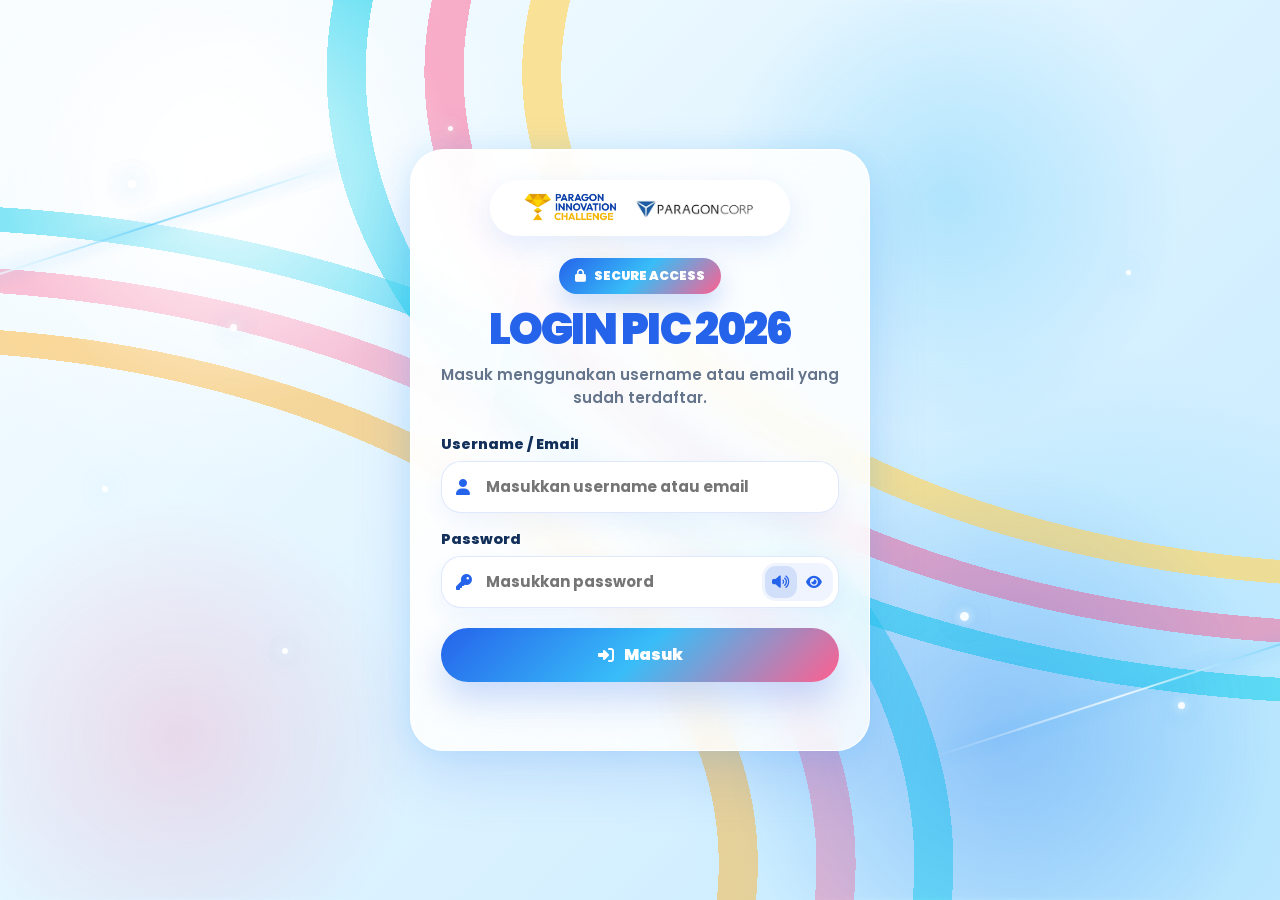
<file: 5r.html>
<!DOCTYPE html>
<html lang="id">
<head>
  <meta charset="UTF-8" />
  <meta name="viewport" content="width=device-width, initial-scale=1" />

  <title>QIT Day | PIC 2026</title>

  <link rel="preconnect" href="https://fonts.googleapis.com" />
  <link rel="preconnect" href="https://fonts.gstatic.com" crossorigin />
  <link
    href="https://fonts.googleapis.com/css2?family=Poppins:wght@400;500;600;700;800;900&display=swap"
    rel="stylesheet"
  />
  <link
    rel="stylesheet"
    href="https://cdnjs.cloudflare.com/ajax/libs/font-awesome/6.5.2/css/all.min.css"
  />

  <link rel="stylesheet" href="style.css" />
</head>

<body data-auth="required">
  <!-- BACKGROUND MUSIC -->
<audio id="bgMusic" loop preload="auto">
  <source src="CHAMPIONS.mp3" type="audio/mpeg" />
</audio>

  <div class="bg-ribbon bg-ribbon-left" aria-hidden="true"></div>
  <div class="bg-ribbon bg-ribbon-right" aria-hidden="true"></div>

  <nav class="mini-nav">
  <a href="index.html" class="brand-logo">
    <img src="Logo1.jpg" alt="Paragon Innovation Challenge" />
    <img src="Logo.jpg" alt="Paragon Corp" />
  </a>

  <div class="nav-menu">
    <a href="index.html">
      <i class="fa-solid fa-house"></i>
      Home
    </a>

    <a href="#review-photo">
      <i class="fa-solid fa-images"></i>
      Moment QIT Day
    </a>

    <a href="#finalist-qit">
      <i class="fa-solid fa-trophy"></i>
      Peserta
    </a>

    <button
  class="nav-btn music-nav-btn is-muted"
  id="musicToggle"
  type="button"
  aria-label="Aktifkan musik"
  title="Aktifkan musik"
>
  <i class="fa-solid fa-volume-xmark"></i>
  <span class="music-nav-text">Music</span>
</button>

    <button class="nav-btn logout-btn" type="button" data-logout>
      <i class="fa-solid fa-right-from-bracket"></i>
      Logout
    </button>
  </div>
</nav>

  <main>
    <!-- HERO -->
    <section class="hero hero-qit">
      <div class="hero-glow"></div>

      <div class="hero-inner">
        <div class="hero-left">
          <span class="hero-pill">
            <i class="fa-solid fa-star"></i>
            QIT DAY JOURNEY
          </span>

          <h1 class="hero-heading">
            <span class="hero-highlight">2026</span><br />
            QIT DAY
          </h1>

          <p class="hero-subtitle">
            Present today. Impact tomorrow.<br />
            Langkah awal menuju <span>Road to PIC 2026.</span>
          </p>

          <div class="hero-actions">
            <a href="#review-photo" class="btn-primary">
              <i class="fa-solid fa-camera-retro"></i>
              Lihat Momen QIT Day Batch 8
            </a>

            <a href="index.html" class="btn-secondary">
              <i class="fa-solid fa-house"></i>
              Back to Home
            </a>
          </div>
        </div>

        <div class="hero-right">
          <div class="hero-illustration">
            <img
              src="MASKOD1.png"
              alt="Ilustrasi QIT Day"
              class="hero-img-main"
            />
          </div>
        </div>
      </div>
    </section>

    <!-- GALLERY -->
    <section class="photo-review-section" id="review-photo">
      <div class="photo-review-wrap">
        <div class="photo-review-head">
          <span class="photo-review-badge">MOMENT</span>

          <h2>Keseruan QIT Day Batch 8</h2>

          <p>
            Dokumentasi momen, cerita, dan keseruan perjalanan
            QIT Day menuju PIC 2026.
          </p>
        </div>

        <div class="photo-carousel">
          <button
            class="photo-nav photo-prev"
            type="button"
            aria-label="Foto sebelumnya"
          >
            &#10094;
          </button>

          <div class="photo-track-wrap">
            <div
              class="photo-track"
              data-gallery-range
              data-start="41"
              data-end="97"
              data-exclude="81,85,90"
              data-label="QIT Day Batch 8"
            ></div>
          </div>

          <button
            class="photo-nav photo-next"
            type="button"
            aria-label="Foto berikutnya"
          >
            &#10095;
          </button>
        </div>
      </div>
    </section>

    <!-- FINALIST QIT -->
    <section class="qit-finalist-premium" id="finalist-qit">
      <div class="qit-finalist-card-premium">
        <div class="qit-finalist-head">
          <span class="qit-finalist-badge">
            <i class="fa-solid fa-trophy"></i>
            QIT DAY BATCH 8
          </span>

          <h2>Daftar Peserta QIT Day</h2>

          <p>
            Tim-tim terbaik yang menghadirkan ide improvement
            inspiratif dan berdampak nyata
          </p>

          <div class="qit-finalist-tools">
            <label class="qit-search-box">
              <i class="fa-solid fa-magnifying-glass"></i>

              <input
                type="search"
                id="qitSearchInput"
                placeholder="Cari nama team..."
                autocomplete="off"
              />
            </label>

            <div class="qit-count-box">
              <i class="fa-solid fa-users"></i>
              <span id="qitTeamCount">0 Finalis</span>
            </div>
          </div>
        </div>

        <div class="qit-team-cloud" id="qitTeamCloud"></div>

        <p class="qit-empty-message" id="qitEmptyMessage">
          Nama team tidak ditemukan
        </p>
      </div>
    </section>

        <!-- DATA TEAM -->
    <script type="application/json" id="qitTeamsData">
      [
        "STRIVEON",
        "JETPUMP",
        "EVERFORM",
        "SMILE",
        "TRANSPORMATION",
        "ALPHA",
        "SHINKA NO MICHI",
        "TOY STORY",
        "ALEXANDRIA",
        "AKSATA",
        "HIPLAST UNITED",
        "KERIL",
        "NEXT PACK",
        "ENNOQI",
        "THE ACTIVE AGENT",
        "THE THINK TANK",
        "GENG JUMBOOST",
        "OPTIMAX PRIME",
        "INFLUENCERS",
        "ADMINOVA",
        "WAROENG",
        "CITO",
        "AMINO RANGER",
        "STAR WASH",
        "AQUANOVA",
        "THUMBELINA",
        "GACOR",
        "RI-PACK",
        "OPTICORE",
        "MANGROVE",
        "SAKURA",
        "GEN-Z",
        "GROWTOPIA",
        "QATALIS",
        "SPOOKARA",
        "R&DYNAMO",
        "WARIOR",
        "PENDAKI TANGGUH",
        "UNLOCK",
        "NAGA HITAM",
        "THE CREM FUN",
        "MEKATRIX",
        "LIGHT+",
        "CERIA",
        "GENOVATE",
        "SPEKTA",
        "CONAN",
        "PAKU BUMI",
        "OKE",
        "RX-78",
        "SYNERA",
        "POXSIS",
        "FIX AND FURIOUS",
        "SQUID MINDS",
        "BAUT PATAH",
        "ANGKASA",
        "THE TRANSFORM",
        "MUFASA",
        "SAPHALA",
        "PENDORA",
        "D-LOW",
        "MARIPOSA",
        "ALSTAND",
        "PRIME",
        "ZENKA",
        "WIB",
        "MALEFICENT",
        "COC",
        "ENIGMA",
        "KERAMAT",
        "MICROVERSE",
        "SATELITE",
        "ZF3D",
        "AI GEEKS",
        "HACHI",
        "SCOOBY GANG",
        "FRO",
        "5 GEN",
        "INFINITY",
        "DELAPAN",
        "UMBREON",
        "ZONASI",
        "WAREVOLUTION",
        "THE ORDER",
        "BIMASAKTI",
        "BANCET",
        "WISANGGENI",
        "TUJI",
        "YOUTUBE",
        "RADIO FM",
        "DREAM CATCHER",
        "GEMBA",
        "CO NUCIFERA",
        "PRESISI",
        "PASIFIK",
        "JAN_SAE",
        "JURASSIX PLANT",
        "RUNNER ZONE",
        "DUSFORCE",
        "ZILLENIAL",
        "DYNAMIC",
        "KALCER",
        "MURDHA",
        "NEXARA",
        "VAMBITION",
        "INNOVIBE",
        "PINQY",
        "BROWNIES",
        "TUBESONIC SOUND HOREG"
      ]
    </script>

    <!-- DOKUMENTASI -->
    <section class="section" id="dokumentasi">
      <div class="section-head">
        <span class="section-badge">
          <i class="fa-solid fa-chart-line"></i>
          QIT DAY BATCH 8
        </span>

        <h2>Dokumentasi</h2>

        <p>
          Lihat keseruan QIT Day lainnya dan jadilah bagian dari perjalanan menuju PIC 2026
        </p>
      </div>

      <div class="feature-card">
        <div class="feature-icon">
          <i class="fa-solid fa-images"></i>
        </div>

        <div class="feature-content">
          <h3>Gallery QIT Day</h3>

          <p>
            Klik untuk melihat dokumentasi lengkap QIT Day Batch 8
          </p>
        </div>

        <a
          class="feature-btn"
          href="https://drive.google.com/drive/folders/1v2hLxBX2WBrO-0V1zEaVSfWZyoCzJMzV"
          target="_blank"
          rel="noopener noreferrer"
        >
          Click Here
          <i class="fa-solid fa-arrow-up-right-from-square"></i>
        </a>
      </div>
    </section>
  </main>

  <script src="script.js"></script>
</body>
</html>
</file>
<file: style.css>
/* =========================================================
   PIC 2026 — FINAL SHARED CSS
   Digunakan oleh index.html, 5r.html, Epic.html, dan SS.html
========================================================= */

*,
*::before,
*::after{
  box-sizing:border-box;
}

*{
  margin:0;
  padding:0;
}

:root{
  --blue:#2563eb;
  --blue-dark:#123c8c;
  --sky:#38bdf8;
  --cyan:#67e8f9;
  --pink:#ff5f8f;
  --orange:#ffb12b;
  --yellow:#ffd86b;
  --purple:#7c3aed;
  --green:#16a34a;
  --text:#12305a;
  --muted:#64748b;
  --white:#ffffff;
  --soft:#eef9ff;
  --shadow:0 22px 55px rgba(37,99,235,.14);
}

html{
  scroll-behavior:smooth;
}

body{
  min-height:100vh;
  overflow-x:hidden;
  color:var(--text);
  font-family:"Poppins", sans-serif;
  line-height:1.6;
  background:
    radial-gradient(circle at 18% 10%, rgba(255,255,255,.86), transparent 32%),
    radial-gradient(circle at 85% 80%, rgba(103,232,249,.30), transparent 35%),
    linear-gradient(135deg, #f8fdff 0%, #ebf9ff 46%, #d9f3ff 100%);
}

body.modal-open{
  overflow:hidden;
}

img{
  display:block;
  max-width:100%;
}

a{
  color:inherit;
}

button,
a{
  -webkit-tap-highlight-color:transparent;
}

button{
  font:inherit;
}

/* =========================================================
   BACKGROUND
========================================================= */

.bg-ribbon{
  position:fixed;
  z-index:-2;
  pointer-events:none;
  opacity:.44;
}

.bg-ribbon-left{
  left:-250px;
  bottom:-250px;
  width:720px;
  height:720px;
  background:
    radial-gradient(
      circle at 52% 52%,
      transparent 0 38%,
      rgba(91,63,214,.64) 38% 42%,
      transparent 42% 45%,
      rgba(255,95,143,.68) 45% 49%,
      transparent 49% 52%,
      rgba(255,177,43,.70) 52% 56%,
      transparent 56% 59%,
      rgba(14,165,233,.70) 59% 63%,
      transparent 63% 100%
    );
  animation:ribbonLeft 10s ease-in-out infinite alternate;
}

.bg-ribbon-right{
  top:-300px;
  right:-300px;
  width:850px;
  height:850px;
  background:
    radial-gradient(
      circle at 50% 50%,
      transparent 0 45%,
      rgba(255,216,107,.70) 45% 48%,
      transparent 48% 51%,
      rgba(37,99,235,.72) 51% 54%,
      transparent 54% 57%,
      rgba(255,95,143,.72) 57% 60%,
      transparent 60% 63%,
      rgba(14,165,233,.72) 63% 66%,
      transparent 66% 100%
    );
  animation:ribbonRight 12s ease-in-out infinite alternate;
}

@keyframes ribbonLeft{
  to{transform:translate3d(24px,-16px,0) rotate(-10deg) scale(1.04);}
}

@keyframes ribbonRight{
  to{transform:translate3d(-24px,18px,0) rotate(8deg) scale(1.04);}
}

/* =========================================================
   NAVBAR
========================================================= */

.mini-nav{
  position:sticky;
  top:0;
  z-index:1000;
  min-height:66px;
  display:flex;
  align-items:center;
  justify-content:space-between;
  gap:15px;
  padding:10px clamp(14px,3vw,34px);
  background:linear-gradient(90deg, #1d4ed8, #2563eb 48%, #0ea5e9);
  box-shadow:0 12px 30px rgba(37,99,235,.20);
}

.brand-logo{
  display:flex;
  align-items:center;
  gap:10px;
  max-width:min(370px, 56vw);
  padding:8px 17px;
  border-radius:999px;
  text-decoration:none;
  background:#fff;
  box-shadow:0 10px 24px rgba(37,99,235,.14);
  transition:.22s ease;
}

.brand-logo:hover{
  transform:translateY(-2px);
}

.brand-logo img{
  width:auto;
  height:30px;
  object-fit:contain;
}

.nav-menu{
  display:flex;
  align-items:center;
  justify-content:flex-end;
  gap:9px;
  flex-wrap:wrap;
}

.nav-menu a,
.nav-btn{
  min-height:40px;
  display:inline-flex;
  align-items:center;
  justify-content:center;
  gap:7px;
  padding:8px 15px;
  color:#fff;
  border:1px solid rgba(255,255,255,.22);
  border-radius:999px;
  cursor:pointer;
  text-decoration:none;
  font-size:.86rem;
  font-weight:900;
  background:rgba(255,255,255,.15);
  transition:.22s ease;
}

.nav-menu a:hover,
.nav-btn:hover{
  transform:translateY(-2px);
  background:rgba(255,255,255,.28);
}

.logout-btn:hover{
  background:linear-gradient(135deg, #ef4444, var(--pink));
}

/* =========================================================
   HERO
========================================================= */

.hero{
  min-height:460px;
  position:relative;
  isolation:isolate;
  overflow:hidden;
  display:flex;
  align-items:center;
  padding:46px clamp(16px,5vw,80px);
  border-radius:0 0 44px 44px;
  background:
    linear-gradient(
      115deg,
      rgba(255,255,255,.92),
      rgba(221,246,255,.82) 38%,
      rgba(86,197,246,.55)
    ),
    url("HEROPIC1.png") center / cover no-repeat;
  box-shadow:0 24px 60px rgba(37,99,235,.18);
}

.hero::before{
  content:"";
  position:absolute;
  inset:0;
  z-index:1;
  pointer-events:none;
  opacity:.84;
  background:
    radial-gradient(
      ellipse at 108% 10%,
      transparent 0 42%,
      rgba(255,216,107,.94) 42% 44%,
      transparent 44% 47%,
      rgba(255,95,143,.90) 47% 49%,
      transparent 49% 52%,
      rgba(34,211,238,.94) 52% 54%,
      transparent 54%
    ),
    radial-gradient(
      ellipse at -8% 96%,
      transparent 0 42%,
      rgba(255,177,43,.90) 42% 44%,
      transparent 44% 47%,
      rgba(255,95,143,.88) 47% 49%,
      transparent 49% 52%,
      rgba(34,211,238,.92) 52% 54%,
      transparent 54%
    );
  animation:heroRibbon 8s ease-in-out infinite alternate;
}

.hero::after{
  content:"";
  position:absolute;
  inset:0;
  z-index:1;
  pointer-events:none;
  background:linear-gradient(90deg, rgba(255,255,255,.76), rgba(255,255,255,.14));
}

.hero-glow{
  position:absolute;
  top:-220px;
  left:-220px;
  z-index:1;
  width:760px;
  height:760px;
  pointer-events:none;
  border-radius:50%;
  opacity:.55;
  background:radial-gradient(circle, rgba(255,255,255,.85), transparent 64%);
}

.hero-inner{
  width:min(1180px, 100%);
  position:relative;
  z-index:2;
  display:grid;
  grid-template-columns:1.06fr .94fr;
  gap:clamp(24px,5vw,56px);
  align-items:center;
  margin:auto;
}

.hero-left{
  animation:fadeUp .75s ease both;
}

.hero-pill,
.section-badge,
.photo-review-badge,
.pre-form-badge,
.qit-finalist-badge,
.pic-story-badge{
  display:inline-flex;
  align-items:center;
  justify-content:center;
  gap:8px;
  width:fit-content;
  padding:8px 17px;
  border-radius:999px;
  font-size:.8rem;
  font-weight:900;
  letter-spacing:.04em;
}

.hero-pill{
  margin-bottom:15px;
  color:var(--blue);
  border:1px solid rgba(37,99,235,.14);
  background:rgba(255,255,255,.76);
  box-shadow:0 12px 26px rgba(37,99,235,.12);
}

.hero-heading{
  margin-bottom:16px;
  color:var(--text);
  font-size:clamp(2.1rem,5.2vw,4.15rem);
  font-weight:900;
  letter-spacing:-.045em;
  line-height:1.03;
  text-transform:uppercase;
}

.hero-highlight{
  color:var(--blue);
  text-shadow:0 10px 24px rgba(37,99,235,.10);
}

.hero-subtitle{
  max-width:580px;
  color:#334155;
  font-size:clamp(.94rem,1.5vw,1.08rem);
  font-weight:600;
}

.hero-subtitle span{
  color:var(--blue);
  font-weight:900;
}

.hero-actions{
  display:flex;
  flex-wrap:wrap;
  gap:12px;
  margin-top:24px;
}

.btn-primary,
.btn-secondary,
.feature-btn,
.epic-poster-link{
  display:inline-flex;
  align-items:center;
  justify-content:center;
  gap:9px;
  padding:12px 19px;
  border-radius:999px;
  text-decoration:none;
  font-weight:900;
  transition:.22s ease;
}

.btn-primary,
.feature-btn,
.epic-poster-link{
  color:#fff;
  background:linear-gradient(135deg, var(--blue), var(--sky), var(--pink));
  box-shadow:0 16px 34px rgba(37,99,235,.22);
}

.btn-secondary{
  color:var(--blue);
  border:1px solid rgba(37,99,235,.14);
  background:rgba(255,255,255,.84);
  box-shadow:0 12px 28px rgba(37,99,235,.12);
}

.btn-primary:hover,
.btn-secondary:hover,
.feature-btn:hover,
.epic-poster-link:hover{
  transform:translateY(-4px);
}

.hero-right{
  display:flex;
  justify-content:center;
  animation:fadeUp .75s ease .12s both;
}

.hero-illustration{
  width:min(420px, 38vw);
  max-width:420px;
  aspect-ratio:4 / 3;
  position:relative;
  overflow:hidden;
  display:flex;
  align-items:center;
  justify-content:center;
  padding:12px;
  border:9px solid rgba(255,255,255,.82);
  border-radius:30px;
  background:rgba(255,255,255,.56);
  box-shadow:0 20px 48px rgba(37,99,235,.14);
  animation:heroFloat 5s ease-in-out infinite;
}

.hero-illustration::before{
  content:"";
  position:absolute;
  inset:0;
  z-index:2;
  pointer-events:none;
  background:linear-gradient(
    120deg,
    transparent 0 35%,
    rgba(255,255,255,.54) 48%,
    transparent 60%
  );
  transform:translateX(-130%);
  animation:imageShine 5s ease-in-out infinite;
}

.hero-img-main{
  width:100%;
  height:100%;
  object-fit:contain;
  border-radius:20px;
  background:#fff;
}

@keyframes heroRibbon{
  to{transform:translate3d(18px,-10px,0) scale(1.02);}
}

@keyframes heroFloat{
  50%{transform:translateY(-12px) rotate(-.5deg);}
}

@keyframes imageShine{
  55%,100%{transform:translateX(130%);}
}

@keyframes fadeUp{
  from{opacity:0;transform:translateY(24px);}
  to{opacity:1;transform:translateY(0);}
}

/* =========================================================
   GENERAL SECTION
========================================================= */

.section,
.photo-review-section,
.pre-form-section,
.pic-story-section,
.qit-finalist-premium{
  width:min(1180px, 92%);
  margin:46px auto;
}

.section{
  position:relative;
  overflow:hidden;
  padding:32px;
  border:1px solid rgba(255,255,255,.98);
  border-radius:34px;
  background:linear-gradient(135deg, rgba(255,255,255,.95), rgba(246,250,255,.94));
  box-shadow:0 22px 50px rgba(37,99,235,.10);
}

.compact-section{
  margin-top:0;
}

.section-head,
.photo-review-head,
.pre-form-head{
  margin-bottom:27px;
  text-align:center;
}

.section-badge,
.photo-review-badge,
.pre-form-badge,
.qit-finalist-badge{
  margin:0 auto 11px;
  color:var(--blue);
  border:1px solid rgba(37,99,235,.12);
  background:#fff;
  box-shadow:0 12px 28px rgba(37,99,235,.10);
}

.section-head h2,
.photo-review-head h2,
.pre-form-head h2,
.qit-finalist-head h2{
  color:var(--blue);
  font-size:clamp(1.8rem,4vw,2.8rem);
  font-weight:900;
  letter-spacing:-.03em;
  line-height:1.08;
  text-transform:uppercase;
}

.section-head p,
.photo-review-head p,
.pre-form-head p,
.qit-finalist-head p{
  max-width:760px;
  margin:8px auto 0;
  color:var(--muted);
  font-weight:600;
}

/* =========================================================
   INDEX STORY
========================================================= */

.pic-story-card{
  position:relative;
  overflow:hidden;
  display:grid;
  grid-template-columns:1.25fr .75fr;
  gap:28px;
  align-items:center;
  padding:40px;
  border:1px solid rgba(255,255,255,.95);
  border-radius:38px;
  background:linear-gradient(135deg, #fff, #e8f7ff, #d6f0ff);
  box-shadow:0 28px 64px rgba(37,99,235,.14);
}

.pic-story-content,
.pic-story-side{
  position:relative;
  z-index:2;
}

.pic-story-badge{
  margin-bottom:15px;
  color:#fff;
  background:linear-gradient(135deg, var(--blue), var(--sky), var(--pink));
  box-shadow:0 14px 30px rgba(37,99,235,.22);
}

.pic-story-card h2{
  margin-bottom:17px;
  color:var(--blue);
  font-size:clamp(2rem,4vw,3.4rem);
  font-weight:900;
  letter-spacing:-.04em;
  line-height:1.04;
  text-transform:uppercase;
}

.pic-story-card p{
  margin-bottom:13px;
  color:#475569;
  font-size:.98rem;
  font-weight:600;
  line-height:1.78;
}

.pic-story-card strong{
  color:var(--text);
  font-weight:900;
}

.pic-story-highlight{
  display:flex;
  gap:13px;
  align-items:flex-start;
  margin-top:19px;
  padding:17px 18px;
  border:1px solid rgba(37,99,235,.10);
  border-radius:22px;
  color:var(--text);
  background:rgba(255,255,255,.78);
  box-shadow:0 16px 36px rgba(37,99,235,.10);
}

.pic-story-highlight i{
  flex:0 0 40px;
  width:40px;
  height:40px;
  display:grid;
  place-items:center;
  color:#fff;
  border-radius:15px;
  background:linear-gradient(135deg, var(--blue), var(--sky), var(--pink));
}

.pic-story-btn{
  display:inline-flex;
  align-items:center;
  gap:9px;
  margin-top:20px;
  padding:12px 18px;
  color:#fff;
  border-radius:999px;
  text-decoration:none;
  font-weight:900;
  background:linear-gradient(135deg, var(--blue), var(--sky), var(--pink));
  box-shadow:0 16px 34px rgba(37,99,235,.22);
  transition:.22s ease;
}

.pic-story-btn:hover{
  transform:translateY(-4px);
}

.pic-story-side{
  min-height:300px;
}

.pic-mini-card{
  width:174px;
  min-height:126px;
  position:absolute;
  display:flex;
  flex-direction:column;
  align-items:center;
  justify-content:center;
  gap:9px;
  padding:18px;
  border:1px solid rgba(255,255,255,.96);
  border-radius:26px;
  background:rgba(255,255,255,.78);
  box-shadow:0 20px 44px rgba(37,99,235,.14);
  animation:miniFloat 4.5s ease-in-out infinite;
}

.pic-mini-card i{
  width:52px;
  height:52px;
  display:grid;
  place-items:center;
  color:#fff;
  border-radius:19px;
  font-size:1.3rem;
  background:linear-gradient(135deg, var(--blue), var(--sky), var(--pink));
}

.pic-mini-card span{
  font-weight:900;
}

.card-one{top:20px;left:10px;}
.card-two{top:105px;right:4px;animation-delay:.4s;}
.card-three{bottom:8px;left:56px;animation-delay:.8s;}

@keyframes miniFloat{
  50%{translate:0 -10px;}
}

/* =========================================================
   FORM ACCESS
========================================================= */

.pre-form-wrap{
  overflow:hidden;
  padding:31px;
  border:1px solid rgba(255,255,255,.96);
  border-radius:36px;
  background:linear-gradient(135deg, rgba(255,255,255,.96), rgba(226,246,255,.94));
  box-shadow:0 24px 56px rgba(37,99,235,.12);
}

.pre-form-grid{
  display:grid;
  grid-template-columns:repeat(2, minmax(0,1fr));
  gap:18px;
}

.pre-form-card{
  min-height:156px;
  display:grid;
  grid-template-columns:68px 1fr 42px;
  gap:15px;
  align-items:center;
  padding:20px;
  border:1px solid rgba(255,255,255,.96);
  border-radius:26px;
  text-decoration:none;
  background:rgba(255,255,255,.90);
  box-shadow:0 16px 36px rgba(37,99,235,.11);
  transition:.22s ease;
}

.pre-form-card:hover{
  transform:translateY(-6px);
  box-shadow:0 22px 48px rgba(37,99,235,.17);
}

.pre-form-icon{
  width:66px;
  height:66px;
  display:grid;
  place-items:center;
  color:#fff;
  border-radius:22px;
  font-size:1.7rem;
  background:linear-gradient(135deg, var(--blue), var(--sky), var(--pink));
}

.pre-form-content span{
  color:var(--blue);
  font-size:.76rem;
  font-weight:900;
}

.pre-form-content h3{
  color:var(--text);
  font-size:1.05rem;
  font-weight:900;
}

.pre-form-content p{
  margin-top:5px;
  color:var(--muted);
  font-size:.86rem;
  font-weight:600;
}

.pre-form-arrow{
  width:40px;
  height:40px;
  display:grid;
  place-items:center;
  color:var(--blue);
  border-radius:50%;
  background:rgba(37,99,235,.08);
}

/* =========================================================
   GALLERY
========================================================= */

.photo-review-section{
  overflow:hidden;
  padding:31px 26px;
  border:1px solid rgba(255,255,255,.95);
  border-radius:36px;
  background:linear-gradient(135deg, #f7fcff, #e8f7ff 42%, #d6f0ff);
  box-shadow:0 24px 56px rgba(37,99,235,.12);
}

.photo-carousel{
  display:grid;
  grid-template-columns:54px 1fr 54px;
  gap:12px;
  align-items:center;
}

.photo-nav{
  width:50px;
  height:50px;
  display:grid;
  place-items:center;
  color:#fff;
  border:0;
  border-radius:50%;
  cursor:pointer;
  font-size:1.6rem;
  background:linear-gradient(135deg, var(--blue), var(--sky), var(--pink));
  box-shadow:0 14px 28px rgba(37,99,235,.22);
  transition:.22s ease;
}

.photo-nav:hover{
  transform:translateY(-3px) scale(1.04);
}

.photo-nav:disabled{
  opacity:.38;
  cursor:not-allowed;
  transform:none;
}

.photo-track-wrap{
  overflow-x:auto;
  overflow-y:hidden;
  padding:8px 2px 14px;
  scroll-behavior:smooth;
  scroll-snap-type:x mandatory;
  scrollbar-width:none;
  touch-action:pan-y;
}

.photo-track-wrap::-webkit-scrollbar{
  display:none;
}

.photo-track{
  width:max-content;
  display:flex;
  gap:18px;
}

.photo-card{
  width:248px;
  flex:0 0 248px;
  position:relative;
  overflow:hidden;
  border-radius:23px;
  scroll-snap-align:start;
  box-shadow:0 18px 42px rgba(37,99,235,.16);
  transition:.25s ease;
}

.photo-card:hover{
  transform:translateY(-6px);
}

.photo-card img{
  width:100%;
  height:338px;
  object-fit:cover;
}

.photo-gloss{
  position:absolute;
  inset:0;
  pointer-events:none;
  background:linear-gradient(
    120deg,
    transparent 0 38%,
    rgba(255,255,255,.24) 48%,
    transparent 58%
  );
  transform:translateX(-130%);
  animation:photoGloss 5s ease-in-out infinite;
}

@keyframes photoGloss{
  45%,100%{transform:translateX(130%);}
}

/* =========================================================
   PROGRAM CARDS
========================================================= */

.program-grid{
  display:grid;
  grid-template-columns:repeat(3, minmax(0,1fr));
  gap:19px;
}

.program-card{
  overflow:hidden;
  color:inherit;
  border:1px solid rgba(255,255,255,.98);
  border-radius:25px;
  text-decoration:none;
  background:rgba(255,255,255,.92);
  box-shadow:var(--shadow);
  transition:.22s ease;
}

.program-card:hover{
  transform:translateY(-8px);
  box-shadow:0 28px 70px rgba(37,99,235,.18);
}

.program-top{
  display:flex;
  align-items:center;
  justify-content:space-between;
  padding:13px 16px;
  color:var(--blue);
  font-size:.82rem;
  font-weight:900;
}

.program-image{
  min-height:178px;
  position:relative;
  overflow:hidden;
  display:grid;
  place-items:center;
  padding:18px;
  color:#fff;
  text-align:center;
  background-position:center;
  background-size:cover;
}

.program-image::before{
  content:"";
  position:absolute;
  inset:0;
  background:rgba(15,23,42,.18);
}

.program-image::after{
  content:"";
  position:absolute;
  inset:-40%;
  background:linear-gradient(
    120deg,
    transparent 35%,
    rgba(255,255,255,.54) 48%,
    transparent 62%
  );
  transform:translateX(-120%) rotate(10deg);
  animation:programShine 4.5s ease-in-out infinite;
}

.program-image span{
  position:relative;
  z-index:2;
  color:#fff;
  font-size:clamp(1.7rem,3vw,2.5rem);
  font-weight:900;
  text-shadow:0 4px 15px rgba(0,0,0,.55);
}

@keyframes programShine{
  55%,100%{transform:translateX(120%) rotate(10deg);}
}

.program-body{
  padding:17px 18px 21px;
}

.program-body h3{
  color:var(--text);
  font-size:1.18rem;
  font-weight:900;
}

.program-body p{
  margin-top:5px;
  color:var(--muted);
  font-size:.9rem;
  font-weight:600;
}

/* =========================================================
   CONTACT PERSON
========================================================= */

.contact-person-grid{
  display:grid;
  grid-template-columns:repeat(3, minmax(0,1fr));
  gap:17px;
}

.cp-card{
  display:block;
  padding:20px 16px 18px;
  color:inherit;
  border:1px solid rgba(255,255,255,.98);
  border-radius:23px;
  text-align:center;
  text-decoration:none;
  background:rgba(255,255,255,.94);
  box-shadow:0 14px 32px rgba(37,99,235,.10);
  transition:.22s ease;
}

.cp-card:hover{
  transform:translateY(-6px);
  box-shadow:0 22px 48px rgba(37,99,235,.16);
}

.cp-photo-wrap{
  width:108px;
  height:108px;
  margin:0 auto 13px;
  padding:5px;
  border-radius:50%;
  background:linear-gradient(135deg, var(--purple), var(--blue), var(--sky));
  box-shadow:0 12px 26px rgba(37,99,235,.16);
}

.cp-photo{
  width:100%;
  height:100%;
  border-radius:50%;
  object-fit:cover;
  background:#fff;
}

.cp-name{
  color:var(--text);
  font-size:1.12rem;
  font-weight:900;
}

.cp-role{
  margin-top:3px;
  color:var(--blue);
  font-size:.84rem;
  font-weight:900;
}

.cp-phone{
  margin-top:4px;
  color:#374151;
  font-size:.94rem;
  font-weight:800;
}

.cp-info{
  min-height:64px;
  margin-top:8px;
  color:var(--muted);
  font-size:.82rem;
  font-weight:600;
}

.cp-wa{
  width:100%;
  display:inline-flex;
  align-items:center;
  justify-content:center;
  gap:7px;
  margin-top:12px;
  padding:9px 13px;
  color:#fff;
  border-radius:999px;
  font-size:.82rem;
  font-weight:900;
  background:linear-gradient(135deg, #22c55e, var(--green));
}

/* =========================================================
   INFO POPUP INDEX
========================================================= */

.info-popup,
.epic-poster-modal{
  position:fixed;
  inset:0;
  z-index:10000;
  display:flex;
  align-items:center;
  justify-content:center;
  padding:18px;
}

.info-popup[hidden],
.epic-poster-modal[hidden]{
  display:none;
}

.info-backdrop,
.epic-poster-backdrop{
  position:absolute;
  inset:0;
  background:rgba(15,23,42,.34);
  backdrop-filter:blur(5px);
  -webkit-backdrop-filter:blur(5px);
}

.info-popup-inner{
  max-width:96vw;
  position:relative;
  z-index:2;
  display:flex;
  flex-direction:column;
  align-items:center;
}

.info-slider{
  max-width:96vw;
  display:flex;
  overflow-x:auto;
  overflow-y:hidden;
  border-radius:25px;
  scroll-behavior:smooth;
  scroll-snap-type:x mandatory;
  scrollbar-width:none;
}

.info-slider::-webkit-scrollbar{
  display:none;
}

.info-slide{
  min-width:100%;
  display:flex;
  align-items:center;
  justify-content:center;
  scroll-snap-align:center;
}

.info-slide img{
  width:auto;
  max-width:min(460px, 88vw);
  max-height:calc(100dvh - 145px);
  object-fit:contain;
  border-radius:23px;
  box-shadow:0 16px 40px rgba(15,23,42,.24);
}

.info-close,
.epic-poster-close{
  position:absolute;
  z-index:10;
  width:46px;
  height:46px;
  display:grid;
  place-items:center;
  color:#fff;
  border:2px solid rgba(255,255,255,.85);
  border-radius:50%;
  cursor:pointer;
  font-size:1.55rem;
  font-weight:900;
  line-height:1;
  background:linear-gradient(135deg, var(--blue), var(--sky), var(--pink));
  box-shadow:0 14px 28px rgba(37,99,235,.24);
  transition:.22s ease;
}

.info-close{
  top:13px;
  right:-58px;
}

.info-close:hover,
.epic-poster-close:hover{
  transform:scale(1.06) rotate(4deg);
}

.info-dots{
  display:flex;
  gap:9px;
  justify-content:center;
  margin-top:13px;
}

.info-dot{
  width:12px;
  height:12px;
  border:0;
  border-radius:999px;
  cursor:pointer;
  background:rgba(255,255,255,.80);
  transition:.2s ease;
}

.info-dot.active{
  width:32px;
  background:linear-gradient(135deg, var(--blue), var(--sky));
}

/* =========================================================
   POSTER BOARD & MODAL
========================================================= */

.poster-grid,
.finalist-rail{
  display:flex;
  gap:17px;
  overflow-x:auto;
  overflow-y:hidden;
  padding:5px 2px 15px;
  scroll-behavior:smooth;
  scroll-snap-type:x mandatory;
}

.poster-grid::-webkit-scrollbar,
.finalist-rail::-webkit-scrollbar{
  height:7px;
}

.poster-grid::-webkit-scrollbar-thumb,
.finalist-rail::-webkit-scrollbar-thumb{
  border-radius:999px;
  background:linear-gradient(135deg, var(--blue), var(--sky));
}

.poster-card,
.finalist-card{
  width:clamp(225px,27vw,310px);
  flex:0 0 auto;
  overflow:hidden;
  border:1px solid rgba(255,255,255,.98);
  border-radius:22px;
  background:rgba(255,255,255,.94);
  box-shadow:var(--shadow);
  scroll-snap-align:start;
}

.poster-thumb{
  width:100%;
  display:block;
  overflow:hidden;
  border:0;
  cursor:pointer;
  background:transparent;
}

.poster-thumb img,
.finalist-card img{
  width:100%;
  aspect-ratio:3 / 4;
  object-fit:cover;
  transition:.25s ease;
}

.poster-card:hover .poster-thumb img{
  transform:scale(1.045);
}

.poster-meta,
.finalist-card h3{
  padding:13px;
}

.poster-meta h3,
.finalist-card h3{
  color:var(--text);
  font-size:.98rem;
  font-weight:900;
}

.poster-link{
  width:100%;
  display:inline-flex;
  align-items:center;
  justify-content:center;
  gap:7px;
  margin-top:10px;
  padding:9px 11px;
  color:#fff;
  border-radius:13px;
  text-decoration:none;
  font-size:.86rem;
  font-weight:900;
  background:linear-gradient(135deg, var(--blue), var(--sky));
  transition:.22s ease;
}

.poster-link:hover{
  transform:translateY(-2px);
}

.epic-poster-panel{
  width:min(980px, 94vw);
  max-height:92dvh;
  position:relative;
  z-index:2;
  padding:22px;
  overflow:hidden;
  border:1px solid rgba(255,255,255,.94);
  border-radius:29px;
  background:linear-gradient(135deg, rgba(255,255,255,.98), rgba(232,247,255,.96));
  box-shadow:0 24px 66px rgba(15,23,42,.28);
}

.epic-poster-close{
  top:14px;
  right:14px;
}

.epic-poster-layout{
  display:grid;
  grid-template-columns:minmax(0,1.1fr) minmax(290px,.9fr);
  gap:17px;
  align-items:stretch;
  padding-top:54px;
}

.epic-poster-image-box{
  display:flex;
  align-items:center;
  justify-content:center;
  overflow:hidden;
  padding:8px;
  border-radius:22px;
  background:rgba(255,255,255,.72);
}

.epic-poster-image-box img{
  width:100%;
  max-height:72dvh;
  object-fit:contain;
  border-radius:17px;
}

.epic-poster-caption-box{
  overflow:hidden;
  padding:19px;
  border:1px solid rgba(37,99,235,.10);
  border-radius:22px;
  background:rgba(255,255,255,.82);
}

.epic-poster-badge{
  display:inline-flex;
  align-items:center;
  gap:7px;
  color:var(--blue);
  font-size:.74rem;
  font-weight:900;
}

.epic-poster-caption-box h3{
  margin:9px 0;
  color:var(--text);
  font-size:1.18rem;
  font-weight:900;
}

.epic-poster-caption-scroll{
  max-height:49dvh;
  overflow-y:auto;
  padding-right:5px;
  color:#475569;
  font-size:.88rem;
  font-weight:600;
  line-height:1.68;
}

.epic-poster-caption-scroll p,
.epic-poster-caption-scroll ul{
  margin-bottom:10px;
}

.epic-poster-caption-scroll ul{
  padding-left:18px;
}

.epic-poster-link{
  width:100%;
  margin-top:13px;
  font-size:.88rem;
}

.epic-mobile-tabs{
  display:none;
}

/* =========================================================
   QIT FINALIST
========================================================= */

.qit-finalist-card-premium{
  overflow:hidden;
  padding:31px;
  border:1px solid rgba(255,255,255,.96);
  border-radius:35px;
  background:linear-gradient(135deg, rgba(255,255,255,.97), rgba(226,246,255,.94));
  box-shadow:0 24px 56px rgba(37,99,235,.12);
}

.qit-finalist-head{
  text-align:center;
}

.qit-finalist-tools{
  display:flex;
  align-items:center;
  justify-content:center;
  gap:12px;
  flex-wrap:wrap;
  margin-top:20px;
}

.qit-search-box,
.qit-count-box{
  min-height:46px;
  display:flex;
  align-items:center;
  gap:9px;
  padding:0 15px;
  color:var(--blue);
  border:1px solid rgba(37,99,235,.12);
  border-radius:999px;
  background:#fff;
  box-shadow:0 10px 24px rgba(37,99,235,.08);
}

.qit-search-box{
  width:min(390px, 100%);
}

.qit-search-box input{
  width:100%;
  border:0;
  outline:none;
  color:var(--text);
  font:inherit;
  font-size:.9rem;
  font-weight:700;
  background:transparent;
}

.qit-count-box{
  font-size:.86rem;
  font-weight:900;
}

.qit-team-cloud{
  display:flex;
  flex-wrap:wrap;
  justify-content:center;
  gap:9px;
  margin-top:23px;
}

.qit-team-pill{
  padding:8px 12px;
  color:var(--blue-dark);
  border:1px solid rgba(37,99,235,.12);
  border-radius:999px;
  font-size:.78rem;
  font-weight:900;
  background:rgba(255,255,255,.86);
  box-shadow:0 8px 17px rgba(37,99,235,.07);
  transition:.2s ease;
}

.qit-team-pill:hover,
.qit-team-pill.is-match{
  color:#fff;
  transform:translateY(-2px);
  background:linear-gradient(135deg, var(--blue), var(--sky), var(--pink));
}

.qit-team-pill.is-hidden{
  display:none;
}

.qit-empty-message{
  display:none;
  margin-top:20px;
  color:#dc2626;
  text-align:center;
  font-weight:900;
}

.qit-empty-message.show{
  display:block;
}

/* =========================================================
   FEATURE CARD
========================================================= */

.feature-card{
  max-width:900px;
  display:grid;
  grid-template-columns:auto 1fr auto;
  gap:19px;
  align-items:center;
  margin:auto;
  padding:24px;
  border:1px solid rgba(255,255,255,.98);
  border-radius:27px;
  background:rgba(255,255,255,.92);
  box-shadow:0 24px 60px rgba(37,99,235,.14);
}

.feature-icon{
  width:62px;
  height:62px;
  display:grid;
  place-items:center;
  color:#fff;
  border-radius:21px;
  font-size:1.65rem;
  background:linear-gradient(135deg, var(--blue), var(--sky), var(--pink));
}

.feature-content h3{
  color:var(--text);
  font-size:1.18rem;
  font-weight:900;
}

.feature-content p{
  margin-top:4px;
  color:var(--muted);
  font-size:.9rem;
  font-weight:600;
}

/* =========================================================
   REVEAL EFFECT
========================================================= */

.reveal{
  opacity:0;
  transform:translateY(20px);
  transition:opacity .6s ease, transform .6s ease;
}

.reveal.is-visible{
  opacity:1;
  transform:translateY(0);
}

/* =========================================================
   TABLET
========================================================= */

@media(max-width:980px){
  .hero-inner{
    grid-template-columns:1fr;
    text-align:center;
  }

  .hero-left{
    display:flex;
    flex-direction:column;
    align-items:center;
  }

  .hero{
    min-height:auto;
    padding-top:40px;
    padding-bottom:45px;
  }

  .hero-illustration{
    width:min(360px, 72vw);
  }

  .program-grid{
    grid-template-columns:1fr;
  }

  .pic-story-card{
    display:block;
    padding:32px 26px;
  }

  .pic-story-side{
    min-height:auto;
    display:grid;
    grid-template-columns:repeat(3, minmax(0,1fr));
    gap:13px;
    margin-top:22px;
  }

  .pic-mini-card{
    width:auto;
    min-height:102px;
    position:relative;
    inset:auto;
    animation:none;
  }

  .pre-form-grid{
    grid-template-columns:1fr;
  }

  .contact-person-grid{
    display:flex;
    gap:15px;
    overflow-x:auto;
    padding:3px 3px 14px;
    scroll-snap-type:x mandatory;
  }

  .cp-card{
    flex:0 0 245px;
    scroll-snap-align:center;
  }

  .feature-card{
    grid-template-columns:1fr;
    justify-items:center;
    text-align:center;
  }

  .epic-poster-panel{
    width:min(760px, 96vw);
  }

  .epic-poster-layout{
    display:block;
    padding-top:54px;
  }

  .epic-mobile-tabs{
    display:grid;
    grid-template-columns:1fr 1fr;
    gap:9px;
    margin:10px 0;
  }

  .epic-tab-btn{
    min-height:42px;
    display:flex;
    align-items:center;
    justify-content:center;
    gap:7px;
    color:var(--blue);
    border:1px solid rgba(37,99,235,.12);
    border-radius:999px;
    cursor:pointer;
    font-weight:900;
    background:#fff;
  }

  .epic-tab-btn.active{
    color:#fff;
    background:linear-gradient(135deg, var(--blue), var(--sky), var(--pink));
  }

  .epic-poster-modal.show-poster .epic-poster-caption-box{
    display:none;
  }

  .epic-poster-modal.show-caption .epic-poster-image-box{
    display:none;
  }

  .epic-poster-image-box img{
    max-height:56dvh;
  }

  .epic-poster-caption-scroll{
    max-height:42dvh;
  }
}

/* =========================================================
   MOBILE
========================================================= */

@media(max-width:640px){
  .mini-nav{
    align-items:flex-start;
    flex-direction:column;
    gap:9px;
    padding:9px 12px;
  }

  .brand-logo{
    max-width:100%;
    padding:7px 13px;
  }

  .brand-logo img{
    height:25px;
  }

  .nav-menu{
    width:100%;
    display:grid;
    grid-template-columns:repeat(2, minmax(0,1fr));
    gap:7px;
  }

  .nav-menu a,
  .nav-btn{
    min-height:38px;
    padding:7px 10px;
    font-size:.76rem;
    text-align:center;
  }

  .hero{
    padding:32px 18px 38px;
    border-radius:0 0 28px 28px;
  }

  .hero-heading{
    font-size:clamp(2rem, 11vw, 3rem);
  }

  .hero-actions{
    width:100%;
    flex-direction:column;
  }

  .btn-primary,
  .btn-secondary{
    width:100%;
  }

  .hero-illustration{
    width:min(300px, 82vw);
    border-width:7px;
    border-radius:23px;
  }

  .section,
  .photo-review-section,
  .pre-form-section,
  .pic-story-section,
  .qit-finalist-premium{
    width:92%;
    margin:32px auto;
  }

  .section{
    padding:23px 16px;
    border-radius:25px;
  }

  .pic-story-card{
    padding:23px 17px;
    border-radius:25px;
  }

  .pic-story-card h2{
    font-size:clamp(1.55rem, 7.5vw, 2.1rem);
  }

  .pic-story-card p{
    font-size:.88rem;
    line-height:1.68;
  }

  .pic-story-highlight{
    padding:13px;
    font-size:.83rem;
  }

  .pic-story-btn{
    width:100%;
    justify-content:center;
    font-size:.84rem;
  }

  .pic-story-side{
    display:none;
  }

  .pre-form-wrap{
    padding:23px 14px;
    border-radius:26px;
  }

  .pre-form-card{
    min-height:auto;
    grid-template-columns:54px 1fr 34px;
    gap:11px;
    padding:15px;
    border-radius:21px;
  }

  .pre-form-icon{
    width:54px;
    height:54px;
    border-radius:18px;
    font-size:1.35rem;
  }

  .pre-form-content h3{
    font-size:.9rem;
  }

  .pre-form-content p{
    font-size:.76rem;
  }

  .pre-form-arrow{
    width:34px;
    height:34px;
  }

  .photo-review-section{
    padding:22px 11px;
    border-radius:25px;
  }

  .photo-carousel{
    grid-template-columns:38px 1fr 38px;
    gap:5px;
  }

  .photo-nav{
    width:35px;
    height:35px;
    font-size:1.15rem;
  }

  .photo-track{
    gap:13px;
  }

  .photo-card{
    width:168px;
    flex-basis:168px;
    border-radius:18px;
  }

  .photo-card img{
    height:238px;
  }

  .poster-card,
  .finalist-card{
    width:82%;
  }

  .qit-finalist-card-premium{
    padding:23px 15px;
    border-radius:26px;
  }

  .qit-team-pill{
    padding:7px 10px;
    font-size:.7rem;
  }

  .info-popup{
    padding:9px;
    align-items:flex-start;
  }

  .info-popup-inner{
    width:100%;
    padding-top:45px;
  }

  .info-slider{
    width:100%;
  }

  .info-slide img{
    max-width:min(320px, 88vw);
    max-height:calc(100dvh - 110px);
    border-radius:17px;
  }

  .info-close{
    top:3px;
    right:6px;
    width:38px;
    height:38px;
    font-size:1.25rem;
  }

  .epic-poster-modal{
    align-items:flex-start;
    overflow-y:auto;
    padding:9px;
  }

  .epic-poster-panel{
    width:100%;
    max-height:none;
    margin-top:42px;
    padding:10px;
    overflow:visible;
    border-radius:23px;
  }

  .epic-poster-close{
    top:-42px;
    right:0;
    width:39px;
    height:39px;
    font-size:1.3rem;
  }

  .epic-poster-layout{
    padding-top:0;
  }

  .epic-poster-image-box img{
    max-height:47dvh;
  }

  .epic-poster-caption-box{
    padding:15px;
    border-radius:18px;
  }

  .epic-poster-caption-scroll{
    max-height:34dvh;
    font-size:.82rem;
  }
}

@media(prefers-reduced-motion:reduce){
  *,
  *::before,
  *::after{
    animation-duration:.01ms !important;
    animation-iteration-count:1 !important;
    scroll-behavior:auto !important;
  }
}

/* =========================================================
   FINAL FIX POPUP INFO — RESPONSIVE ALL DEVICE
   Laptop, desktop, tablet, iPad, dan HP
   Tempelkan paling bawah style.css
========================================================= */

/* Area popup memenuhi layar dan tetap aman saat poster tinggi */
.info-popup{
  position:fixed !important;
  inset:0 !important;
  z-index:10000 !important;

  display:flex !important;
  align-items:center !important;
  justify-content:center !important;

  padding:
    max(16px, env(safe-area-inset-top))
    max(16px, env(safe-area-inset-right))
    max(16px, env(safe-area-inset-bottom))
    max(16px, env(safe-area-inset-left)) !important;

  overflow:auto !important;
  overscroll-behavior:contain !important;
  -webkit-overflow-scrolling:touch !important;
}

.info-popup[hidden]{
  display:none !important;
}

/* Background blur */
.info-backdrop{
  position:fixed !important;
  inset:0 !important;
  background:rgba(15,23,42,.38) !important;

  backdrop-filter:blur(5px) !important;
  -webkit-backdrop-filter:blur(5px) !important;
}

/* Pembungkus poster */
.info-popup-inner{
  position:relative !important;
  z-index:2 !important;

  width:min(460px, calc(100vw - 32px)) !important;
  max-width:100% !important;

  display:flex !important;
  flex-direction:column !important;
  align-items:center !important;
  justify-content:center !important;

  margin:auto !important;
  padding:0 !important;

  overflow:visible !important;
}

/* Slider poster */
.info-slider{
  width:100% !important;
  max-width:100% !important;

  display:flex !important;
  overflow-x:auto !important;
  overflow-y:hidden !important;

  border-radius:26px !important;

  scroll-snap-type:x mandatory !important;
  scroll-behavior:smooth !important;

  scrollbar-width:none !important;
  -ms-overflow-style:none !important;

  box-shadow:0 20px 52px rgba(15,23,42,.28) !important;
}

.info-slider::-webkit-scrollbar{
  display:none !important;
}

/* Setiap poster selalu berada di tengah */
.info-slide{
  flex:0 0 100% !important;
  width:100% !important;
  min-width:100% !important;

  display:flex !important;
  align-items:center !important;
  justify-content:center !important;

  scroll-snap-align:center !important;
}

/* Poster tidak kepotong */
.info-slide img,
.info-img{
  width:100% !important;
  height:auto !important;

  max-width:100% !important;
  max-height:calc(100dvh - 120px) !important;

  object-fit:contain !important;
  object-position:center !important;

  border-radius:26px !important;
  background:transparent !important;
}

/* =========================================================
   CLOSE BUTTON
   Dibuat fixed agar tidak pernah keluar layar
========================================================= */

.info-close{
  position:fixed !important;

  top:max(16px, env(safe-area-inset-top)) !important;
  right:max(16px, env(safe-area-inset-right)) !important;

  z-index:10020 !important;

  width:50px !important;
  height:50px !important;

  display:grid !important;
  place-items:center !important;

  padding:0 !important;
  margin:0 !important;

  border:2px solid rgba(255,255,255,.92) !important;
  border-radius:50% !important;

  color:#ffffff !important;
  font-size:30px !important;
  font-weight:900 !important;
  line-height:1 !important;

  cursor:pointer !important;

  background:
    linear-gradient(135deg, #2563eb, #38bdf8, #ff5f8f) !important;

  box-shadow:
    0 14px 30px rgba(15,23,42,.22),
    0 0 0 4px rgba(255,255,255,.18) !important;

  transition:
    transform .22s ease,
    box-shadow .22s ease,
    filter .22s ease !important;
}

.info-close:hover{
  transform:scale(1.08) rotate(5deg) !important;
  filter:brightness(1.08) !important;

  box-shadow:
    0 18px 38px rgba(15,23,42,.28),
    0 0 0 5px rgba(255,255,255,.24) !important;
}

.info-close:active{
  transform:scale(.96) !important;
}

/* Titik indikator slider */
.info-dots{
  width:100% !important;

  display:flex !important;
  align-items:center !important;
  justify-content:center !important;

  gap:9px !important;
  margin-top:14px !important;
}

.info-dot{
  width:12px !important;
  height:12px !important;

  border:1px solid rgba(255,255,255,.92) !important;
  border-radius:999px !important;

  cursor:pointer !important;

  background:rgba(255,255,255,.82) !important;

  box-shadow:0 4px 12px rgba(15,23,42,.12) !important;

  transition:.22s ease !important;
}

.info-dot.active{
  width:34px !important;

  background:
    linear-gradient(135deg, #2563eb, #38bdf8) !important;
}

/* =========================================================
   TABLET DAN iPAD
========================================================= */

@media (max-width:1024px){
  .info-popup-inner{
    width:min(430px, calc(100vw - 32px)) !important;
  }

  .info-slide img,
  .info-img{
    max-height:calc(100dvh - 118px) !important;
    border-radius:22px !important;
  }

  .info-close{
    width:46px !important;
    height:46px !important;
    font-size:27px !important;
  }
}

/* =========================================================
   HP
========================================================= */

@media (max-width:640px){
  .info-popup{
    align-items:center !important;
    justify-content:center !important;

    padding:
      max(12px, env(safe-area-inset-top))
      max(12px, env(safe-area-inset-right))
      max(12px, env(safe-area-inset-bottom))
      max(12px, env(safe-area-inset-left)) !important;
  }

  .info-popup-inner{
    width:min(350px, calc(100vw - 24px)) !important;
  }

  .info-slider{
    border-radius:20px !important;
  }

  .info-slide img,
  .info-img{
    max-height:calc(100dvh - 105px) !important;
    border-radius:20px !important;
  }

  .info-close{
    top:max(12px, env(safe-area-inset-top)) !important;
    right:max(12px, env(safe-area-inset-right)) !important;

    width:42px !important;
    height:42px !important;

    font-size:25px !important;
  }

  .info-dots{
    gap:7px !important;
    margin-top:10px !important;
  }

  .info-dot{
    width:10px !important;
    height:10px !important;
  }

  .info-dot.active{
    width:26px !important;
  }
}

/* Layar HP yang pendek atau mode landscape */
@media (max-height:620px){
  .info-popup{
    align-items:flex-start !important;
  }

  .info-popup-inner{
    margin-top:8px !important;
    margin-bottom:8px !important;
  }

  .info-slide img,
  .info-img{
    max-height:calc(100dvh - 76px) !important;
  }

  .info-dots{
    margin-top:8px !important;
  }
}

/* =========================================================
   NAVBAR MUSIC BUTTON — ALL DEVICE
   Tempelkan paling bawah style.css
========================================================= */

.music-nav-btn{
  position:relative;
  overflow:hidden;
  min-width:96px;
}

.music-nav-btn i{
  width:16px;
  display:inline-grid;
  place-items:center;
}

.music-nav-btn.is-playing{
  color:#ffffff;
  background:linear-gradient(135deg, #7c3aed, #2563eb, #38bdf8);
  box-shadow:
    0 8px 20px rgba(37,99,235,.22),
    0 0 18px rgba(56,189,248,.18);
}

.music-nav-btn.is-playing i{
  animation:musicNavbarPulse 1s ease-in-out infinite alternate;
}

.music-nav-btn.is-muted{
  background:rgba(255,255,255,.15);
}

@keyframes musicNavbarPulse{
  from{
    transform:scale(1);
    filter:drop-shadow(0 0 0 rgba(255,255,255,0));
  }

  to{
    transform:scale(1.14);
    filter:drop-shadow(0 0 7px rgba(255,255,255,.72));
  }
}

/* Tablet */
@media(max-width:980px){
  .music-nav-btn{
    min-width:auto;
  }
}

/* HP */
@media(max-width:640px){
  .music-nav-btn{
    min-width:0;
  }

  .music-nav-text{
    display:inline;
  }
}

/* =========================================================
   MUSIC NAVBAR BUTTON — FINAL
   Responsive laptop, tablet, iPad, dan HP
========================================================= */

.music-nav-btn{
  position:relative;
  min-width:96px;
  overflow:hidden;
}

.music-nav-btn i{
  width:16px;
  display:inline-grid;
  place-items:center;
}

/* Kondisi musik menyala */
.music-nav-btn.is-playing{
  color:#ffffff !important;

  background:
    linear-gradient(
      135deg,
      #7c3aed,
      #2563eb,
      #38bdf8
    ) !important;

  box-shadow:
    0 8px 20px rgba(37,99,235,.24),
    0 0 18px rgba(56,189,248,.28) !important;
}

.music-nav-btn.is-playing i{
  animation:musicNavbarPulse 1s ease-in-out infinite alternate;
}

/* Kondisi musik mati */
.music-nav-btn.is-muted{
  color:#ffffff !important;
  background:rgba(255,255,255,.15) !important;
  box-shadow:none !important;
}

@keyframes musicNavbarPulse{
  from{
    transform:scale(1);
    filter:drop-shadow(0 0 0 rgba(255,255,255,0));
  }

  to{
    transform:scale(1.16);
    filter:drop-shadow(0 0 7px rgba(255,255,255,.82));
  }
}

@media(max-width:980px){
  .music-nav-btn{
    min-width:auto;
  }
}

@media(max-width:640px){
  .music-nav-btn{
    min-width:0;
  }

  .music-nav-text{
    display:inline;
  }
}

/* =========================================================
   FINAL RESPONSIVE NAVBAR FIX — ALL PAGES
   Berlaku untuk:
   - index.html
   - 5r.html
   - Epic.html
   - SS.html

   Tempelkan PALING BAWAH pada style.css
========================================================= */

/* =========================================================
   DEFAULT DESKTOP
========================================================= */

.mini-nav{
  width:100%;
  min-height:62px;

  display:flex;
  align-items:center;
  justify-content:space-between;

  gap:12px;

  padding:9px clamp(12px, 2.5vw, 28px);

  overflow:visible;
}

.brand-logo{
  flex:0 1 auto;

  width:fit-content;
  max-width:min(390px, 45vw);

  display:flex;
  align-items:center;
  justify-content:flex-start;

  gap:8px;

  padding:7px 14px;

  border-radius:999px;

  overflow:hidden;
}

.brand-logo img{
  display:block;

  width:auto;
  max-width:48%;

  height:27px;

  object-fit:contain;

  flex-shrink:1;
}

.nav-menu{
  flex:1 1 auto;

  display:flex;
  align-items:center;
  justify-content:flex-end;

  gap:7px;

  min-width:0;
}

.nav-menu a,
.nav-btn{
  min-height:38px;

  display:inline-flex;
  align-items:center;
  justify-content:center;

  gap:6px;

  padding:7px 13px;

  border-radius:999px;

  font-size:.8rem;
  line-height:1;
  white-space:nowrap;
}

.nav-menu a i,
.nav-btn i{
  width:15px;

  display:inline-grid;
  place-items:center;

  font-size:.84rem;
  line-height:1;
}

.music-nav-btn{
  min-width:auto;
}

/* =========================================================
   LAPTOP KECIL DAN TABLET LANDSCAPE
   Contoh: iPad landscape dan layar 900px–1180px
========================================================= */

@media(max-width:1180px){
  .mini-nav{
    gap:9px;

    padding:8px 16px;
  }

  .brand-logo{
    max-width:330px;

    gap:7px;

    padding:7px 12px;
  }

  .brand-logo img{
    height:25px;
  }

  .nav-menu{
    gap:6px;
  }

  .nav-menu a,
  .nav-btn{
    min-height:36px;

    gap:5px;

    padding:6px 11px;

    font-size:.74rem;
  }

  .nav-menu a i,
  .nav-btn i{
    width:14px;

    font-size:.78rem;
  }
}

/* =========================================================
   TABLET DAN iPAD PORTRAIT
   Logo dan navbar dibuat dua baris agar tidak keluar layar
========================================================= */

@media(max-width:900px){
  .mini-nav{
    display:flex;
    flex-direction:column;
    align-items:stretch;

    gap:8px;

    padding:8px 12px 9px;
  }

  .brand-logo{
    align-self:flex-start;

    max-width:min(310px, 78vw);

    padding:6px 11px;
  }

  .brand-logo img{
    height:24px;
  }

  .nav-menu{
    width:100%;

    display:flex;
    align-items:center;
    justify-content:flex-start;
    flex-wrap:wrap;

    gap:6px;
  }

  .nav-menu a,
  .nav-btn{
    flex:0 0 auto;

    min-height:34px;

    padding:6px 10px;

    font-size:.7rem;
  }

  .nav-menu a i,
  .nav-btn i{
    width:13px;

    font-size:.74rem;
  }
}

/* =========================================================
   HP
   Navbar menjadi grid agar rapi dan mudah ditekan
========================================================= */

@media(max-width:640px){
  .mini-nav{
    gap:7px;

    padding:
      max(7px, env(safe-area-inset-top))
      max(9px, env(safe-area-inset-right))
      8px
      max(9px, env(safe-area-inset-left));
  }

  .brand-logo{
    align-self:center;

    max-width:min(290px, 94vw);

    gap:6px;

    padding:6px 10px;
  }

  .brand-logo img{
    max-width:48%;

    height:22px;
  }

  .nav-menu{
    display:grid;
    grid-template-columns:repeat(2, minmax(0, 1fr));

    gap:6px;

    width:100%;
  }

  .nav-menu a,
  .nav-btn{
    width:100%;
    min-width:0;
    min-height:34px;

    display:flex;
    align-items:center;
    justify-content:center;

    gap:5px;

    padding:6px 7px;

    font-size:.68rem;
    text-align:center;

    overflow:hidden;
  }

  .nav-menu a i,
  .nav-btn i{
    flex:0 0 12px;

    width:12px;

    font-size:.7rem;
  }

  .music-nav-text{
    display:inline;
  }
}

/* =========================================================
   HP SANGAT KECIL
   Contoh: 320px–380px
========================================================= */

@media(max-width:380px){
  .mini-nav{
    padding-left:7px;
    padding-right:7px;
  }

  .brand-logo{
    max-width:96vw;

    padding:5px 8px;
  }

  .brand-logo img{
    height:20px;
  }

  .nav-menu{
    gap:5px;
  }

  .nav-menu a,
  .nav-btn{
    min-height:32px;

    padding:5px 5px;

    font-size:.61rem;
  }

  .nav-menu a i,
  .nav-btn i{
    width:11px;

    font-size:.64rem;
  }
}

/* =========================================================
   LANDSCAPE HP ATAU LAYAR PENDEK
========================================================= */

@media(max-height:540px) and (orientation:landscape){
  .mini-nav{
    flex-direction:row;
    align-items:center;

    gap:8px;

    padding:6px 10px;
  }

  .brand-logo{
    align-self:auto;

    max-width:230px;

    padding:5px 9px;
  }

  .brand-logo img{
    height:20px;
  }

  .nav-menu{
    display:flex;
    justify-content:flex-end;
    flex-wrap:wrap;

    gap:5px;
  }

  .nav-menu a,
  .nav-btn{
    width:auto;

    min-height:30px;

    padding:5px 8px;

    font-size:.62rem;
  }

  .nav-menu a i,
  .nav-btn i{
    width:11px;

    font-size:.65rem;
  }
}

/* =========================================================
   FINALIST GALLERY — PREMIUM INTERACTIVE STYLE
   Berlaku untuk Finalis QIT dan Best SS
   Responsive laptop, tablet, iPad, dan HP
========================================================= */

.finalist-section{
  overflow:hidden;
}

.finalist-rail{
  display:flex;
  gap:18px;

  overflow-x:auto;
  overflow-y:hidden;

  padding:8px 4px 18px;

  scroll-snap-type:x mandatory;
  scroll-behavior:smooth;

  scrollbar-width:thin;
  scrollbar-color:rgba(37,99,235,.42) rgba(37,99,235,.07);

  -webkit-overflow-scrolling:touch;
}

.finalist-rail::-webkit-scrollbar{
  height:8px;
}

.finalist-rail::-webkit-scrollbar-track{
  border-radius:999px;
  background:rgba(37,99,235,.07);
}

.finalist-rail::-webkit-scrollbar-thumb{
  border-radius:999px;
  background:linear-gradient(
    135deg,
    #2563eb,
    #38bdf8
  );
}

/* =========================================================
   CARD
========================================================= */

.finalist-card.interactive-finalist{
  position:relative;

  flex:0 0 300px;
  width:300px;

  overflow:hidden;

  border:1px solid rgba(255,255,255,.96);
  border-radius:26px;

  background:rgba(255,255,255,.95);

  box-shadow:
    0 18px 40px rgba(37,99,235,.12),
    0 0 0 1px rgba(255,255,255,.92) inset;

  scroll-snap-align:start;

  transition:
    transform .28s ease,
    box-shadow .28s ease,
    filter .28s ease;
}

.finalist-card.interactive-finalist:hover{
  transform:translateY(-8px) scale(1.012);

  filter:brightness(1.025);

  box-shadow:
    0 28px 58px rgba(37,99,235,.20),
    0 0 22px rgba(56,189,248,.12);
}

/* =========================================================
   IMAGE
========================================================= */

.finalist-image-wrap{
  position:relative;
  overflow:hidden;

  background:#ffffff;
}

.finalist-image-wrap img{
  display:block;

  width:100%;
  aspect-ratio:3 / 4;

  object-fit:cover;
  object-position:center;

  transition:
    transform .36s ease,
    filter .36s ease;
}

.finalist-card.interactive-finalist:hover .finalist-image-wrap img{
  transform:scale(1.045);

  filter:
    saturate(1.04)
    contrast(1.025)
    brightness(1.025);
}

/* =========================================================
   GLOSSY EFFECT
========================================================= */

.finalist-gloss{
  position:absolute;
  inset:0;

  z-index:2;

  pointer-events:none;

  background:
    linear-gradient(
      120deg,
      transparent 0%,
      transparent 36%,
      rgba(255,255,255,.08) 41%,
      rgba(255,255,255,.42) 49%,
      rgba(255,255,255,.10) 57%,
      transparent 63%,
      transparent 100%
    );

  transform:translateX(-145%);

  animation:finalistGlossMove 5.4s ease-in-out infinite;
}

@keyframes finalistGlossMove{
  0%{
    transform:translateX(-145%);
  }

  46%,
  100%{
    transform:translateX(145%);
  }
}

/* =========================================================
   CATEGORY BADGE
========================================================= */

.finalist-category{
  position:absolute;
  top:12px;
  left:12px;

  z-index:3;

  display:inline-flex;
  align-items:center;
  gap:6px;

  padding:6px 10px;

  border:1px solid rgba(255,255,255,.78);
  border-radius:999px;

  color:#ffffff;

  font-size:.66rem;
  font-weight:900;
  letter-spacing:.04em;

  background:
    linear-gradient(
      135deg,
      rgba(37,99,235,.92),
      rgba(56,189,248,.92)
    );

  box-shadow:0 10px 20px rgba(37,99,235,.18);

  backdrop-filter:blur(8px);
  -webkit-backdrop-filter:blur(8px);
}

.finalist-category-ss{
  background:
    linear-gradient(
      135deg,
      rgba(249,115,22,.94),
      rgba(255,95,143,.94)
    );
}

/* =========================================================
   CONTENT
========================================================= */

.finalist-content{
  padding:14px 14px 15px;
}

.finalist-content h3{
  margin:0;

  color:#12305a;

  font-size:1rem;
  font-weight:900;
  line-height:1.25;

  overflow-wrap:anywhere;
}

.finalist-content p{
  min-height:37px;

  margin-top:4px;

  color:#64748b;

  font-size:.78rem;
  font-weight:700;
  line-height:1.45;
}

/* =========================================================
   LIKE DAN COMMENT BUTTON
========================================================= */

.finalist-engagement{
  display:flex;
  gap:8px;

  margin-top:12px;
}

.like-btn,
.comment-btn{
  min-height:38px;

  display:inline-flex;
  align-items:center;
  justify-content:center;
  gap:6px;

  padding:7px 13px;

  border:1px solid rgba(37,99,235,.12);
  border-radius:999px;

  color:#2563eb;

  cursor:pointer;

  font-family:inherit;
  font-size:.78rem;
  font-weight:900;

  background:rgba(37,99,235,.06);

  transition:
    transform .22s ease,
    background .22s ease,
    box-shadow .22s ease,
    color .22s ease;
}

.like-btn:hover,
.comment-btn:hover{
  transform:translateY(-2px);

  background:rgba(37,99,235,.12);
}

.like-btn.is-liked{
  color:#ffffff;

  border-color:transparent;

  background:
    linear-gradient(
      135deg,
      #ff5f8f,
      #ef4444
    );

  box-shadow:
    0 10px 22px rgba(239,68,68,.20);
}

.like-btn.is-liked i{
  animation:finalistHeartPulse .5s ease;
}

@keyframes finalistHeartPulse{
  0%{
    transform:scale(.82);
  }

  55%{
    transform:scale(1.25);
  }

  100%{
    transform:scale(1);
  }
}

/* =========================================================
   TABLET DAN iPAD
========================================================= */

@media(max-width:1024px){
  .finalist-card.interactive-finalist{
    flex-basis:270px;
    width:270px;
  }
}

/* =========================================================
   HP
========================================================= */

@media(max-width:640px){
  .finalist-rail{
    gap:13px;

    padding-bottom:14px;
  }

  .finalist-card.interactive-finalist{
    flex-basis:230px;
    width:230px;

    border-radius:21px;
  }

  .finalist-card.interactive-finalist:hover{
    transform:none;
  }

  .finalist-content{
    padding:11px 11px 12px;
  }

  .finalist-content h3{
    font-size:.88rem;
  }

  .finalist-content p{
    min-height:33px;

    font-size:.7rem;
  }

  .finalist-category{
    top:9px;
    left:9px;

    padding:5px 8px;

    font-size:.56rem;
  }

  .finalist-engagement{
    gap:6px;

    margin-top:9px;
  }

  .like-btn,
  .comment-btn{
    min-height:34px;

    padding:6px 10px;

    font-size:.7rem;
  }
}

/* =========================================================
   FINALIST BUTTON LABEL — RESPONSIVE
========================================================= */

.engagement-label{
  display:inline;
}

/* HP: cukup ikon dan angka agar card tetap ringkas */
@media(max-width:640px){
  .engagement-label{
    display:none;
  }
}

/* =========================================================
   PIC 2026 — FINAL COMMENT MODAL
   Responsive desktop, laptop, tablet, iPad, dan HP
========================================================= */

.comment-modal[hidden]{
  display:none !important;
}

.comment-modal{
  position:fixed;
  inset:0;
  z-index:5000;

  display:grid;
  place-items:center;

  padding:
    max(18px, env(safe-area-inset-top))
    max(16px, env(safe-area-inset-right))
    max(18px, env(safe-area-inset-bottom))
    max(16px, env(safe-area-inset-left));
}

.comment-modal-backdrop{
  position:absolute;
  inset:0;

  cursor:pointer;

  background:
    rgba(15, 23, 42, .64);

  backdrop-filter:
    blur(8px);

  -webkit-backdrop-filter:
    blur(8px);

  animation:
    commentBackdropEnter
    .24s
    ease
    both;
}

.comment-modal-panel{
  width:
    min(620px, 100%);

  max-height:
    min(820px, calc(100dvh - 36px));

  position:relative;
  z-index:2;

  overflow:hidden;

  display:flex;
  flex-direction:column;

  border:
    1px solid
    rgba(255,255,255,.94);

  border-radius:
    30px;

  background:
    linear-gradient(
      145deg,
      rgba(255,255,255,.98),
      rgba(238,249,255,.96)
    );

  box-shadow:
    0 28px 80px
    rgba(15,23,42,.28),
    0 0 40px
    rgba(56,189,248,.12);

  animation:
    commentPanelEnter
    .32s
    cubic-bezier(.22,.61,.36,1)
    both;
}

.comment-modal-close{
  width:38px;
  height:38px;

  position:absolute;
  top:14px;
  right:14px;
  z-index:5;

  display:grid;
  place-items:center;

  color:#2563eb;

  border:
    1px solid
    rgba(37,99,235,.12);

  border-radius:50%;

  cursor:pointer;

  font-size:1.7rem;
  line-height:1;

  background:
    rgba(255,255,255,.92);

  box-shadow:
    0 9px 22px
    rgba(37,99,235,.12);

  transition:
    transform .2s ease,
    background .2s ease;
}

.comment-modal-close:hover{
  transform:
    rotate(90deg)
    scale(1.06);

  background:#ffffff;
}

.comment-modal-head{
  padding:
    25px 66px
    17px 22px;

  border-bottom:
    1px solid
    rgba(37,99,235,.08);

  background:
    linear-gradient(
      135deg,
      rgba(255,255,255,.96),
      rgba(224,246,255,.90)
    );
}

.comment-modal-badge{
  display:inline-flex;
  align-items:center;
  gap:7px;

  margin-bottom:9px;

  padding:
    7px 12px;

  color:#ffffff;

  border-radius:
    999px;

  font-size:.68rem;
  font-weight:900;
  letter-spacing:.04em;

  background:
    linear-gradient(
      135deg,
      #2563eb,
      #38bdf8,
      #ff5f8f
    );

  box-shadow:
    0 10px 22px
    rgba(37,99,235,.20);
}

.comment-modal-head h3{
  margin:0;

  color:#12305a;

  font-size:
    clamp(1.25rem, 3vw, 1.65rem);

  font-weight:900;
  letter-spacing:-.025em;

  line-height:1.18;

  overflow-wrap:anywhere;
}

.comment-modal-head p{
  margin-top:6px;

  color:#64748b;

  font-size:.86rem;
  font-weight:600;
  line-height:1.55;
}

.comment-list{
  min-height:170px;
  max-height:390px;

  overflow-x:hidden;
  overflow-y:auto;

  display:grid;
  gap:11px;

  padding:17px;

  scrollbar-width:thin;

  scrollbar-color:
    rgba(37,99,235,.38)
    rgba(37,99,235,.06);
}

.comment-list::-webkit-scrollbar{
  width:7px;
}

.comment-list::-webkit-scrollbar-track{
  background:
    rgba(37,99,235,.06);
}

.comment-list::-webkit-scrollbar-thumb{
  border-radius:999px;

  background:
    linear-gradient(
      #2563eb,
      #38bdf8
    );
}

.comment-item{
  display:grid;
  grid-template-columns:
    42px 1fr;

  gap:10px;

  padding:12px;

  border:
    1px solid
    rgba(37,99,235,.09);

  border-radius:
    18px;

  background:
    rgba(255,255,255,.86);

  box-shadow:
    0 8px 20px
    rgba(37,99,235,.06);

  animation:
    commentItemEnter
    .22s
    ease
    both;
}

.comment-avatar{
  width:40px;
  height:40px;

  display:grid;
  place-items:center;

  color:#ffffff;

  border-radius:15px;

  font-size:.92rem;
  font-weight:900;

  background:
    linear-gradient(
      135deg,
      #2563eb,
      #38bdf8,
      #ff5f8f
    );

  box-shadow:
    0 8px 18px
    rgba(37,99,235,.20);
}

.comment-item-head{
  display:flex;
  align-items:flex-start;
  justify-content:space-between;
  gap:8px;

  margin-bottom:3px;
}

.comment-item-head strong{
  color:#12305a;

  font-size:.84rem;
  font-weight:900;

  overflow-wrap:anywhere;
}

.comment-item-head time{
  flex-shrink:0;

  color:#94a3b8;

  font-size:.66rem;
  font-weight:700;
}

.comment-item-body p{
  margin:0;

  color:#475569;

  font-size:.82rem;
  font-weight:600;
  line-height:1.55;

  white-space:pre-wrap;
  overflow-wrap:anywhere;
}

.comment-loading,
.comment-empty{
  min-height:145px;

  display:flex;
  flex-direction:column;
  align-items:center;
  justify-content:center;
  gap:7px;

  color:#64748b;

  text-align:center;
}

.comment-loading i,
.comment-empty i{
  color:#2563eb;

  font-size:1.45rem;
}

.comment-empty p{
  color:#12305a;

  font-size:.9rem;
  font-weight:900;
}

.comment-empty span{
  font-size:.76rem;
  font-weight:600;
}

.comment-form{
  padding:16px 17px 17px;

  border-top:
    1px solid
    rgba(37,99,235,.08);

  background:
    rgba(255,255,255,.90);
}

.comment-form label{
  display:block;

  margin-bottom:7px;

  color:#12305a;

  font-size:.82rem;
  font-weight:900;
}

.comment-form textarea{
  width:100%;
  min-height:88px;
  max-height:150px;

  resize:vertical;

  padding:12px 13px;

  color:#12305a;

  border:
    1px solid
    rgba(37,99,235,.14);

  border-radius:16px;

  outline:none;

  font-family:inherit;
  font-size:.84rem;
  font-weight:600;
  line-height:1.55;

  background:#ffffff;

  transition:
    border .2s ease,
    box-shadow .2s ease;
}

.comment-form textarea:focus{
  border-color:
    rgba(56,189,248,.70);

  box-shadow:
    0 0 0 4px
    rgba(56,189,248,.12);
}

.comment-form-footer{
  display:flex;
  align-items:center;
  justify-content:space-between;
  gap:10px;

  margin-top:9px;
}

.comment-char-count{
  color:#94a3b8;

  font-size:.75rem;
  font-weight:800;
}

.comment-submit{
  min-height:40px;

  display:inline-flex;
  align-items:center;
  justify-content:center;
  gap:7px;

  padding:8px 15px;

  color:#ffffff;

  border:0;
  border-radius:999px;

  cursor:pointer;

  font-family:inherit;
  font-size:.8rem;
  font-weight:900;

  background:
    linear-gradient(
      135deg,
      #2563eb,
      #38bdf8,
      #ff5f8f
    );

  box-shadow:
    0 11px 24px
    rgba(37,99,235,.22);

  transition:
    transform .2s ease,
    opacity .2s ease;
}

.comment-submit:hover{
  transform:
    translateY(-2px);
}

.comment-submit:disabled{
  opacity:.62;

  cursor:not-allowed;

  transform:none;
}

.comment-status{
  min-height:18px;

  margin-top:7px;

  text-align:right;

  font-size:.75rem;
  font-weight:800;
}

.comment-status.success{
  color:#16a34a;
}

.comment-status.error{
  color:#dc2626;
}

.like-btn.is-loading{
  opacity:.64;

  cursor:wait;
}

@keyframes commentBackdropEnter{
  from{
    opacity:0;
  }

  to{
    opacity:1;
  }
}

@keyframes commentPanelEnter{
  from{
    opacity:0;

    transform:
      translateY(18px)
      scale(.96);
  }

  to{
    opacity:1;

    transform:
      translateY(0)
      scale(1);
  }
}

@keyframes commentItemEnter{
  from{
    opacity:0;

    transform:
      translateY(5px);
  }

  to{
    opacity:1;

    transform:
      translateY(0);
  }
}

/* =========================================================
   COMMENT MODAL — TABLET DAN HP
========================================================= */

@media(max-width:640px){
  .comment-modal{
    align-items:end;

    padding:
      max(10px, env(safe-area-inset-top))
      max(8px, env(safe-area-inset-right))
      max(8px, env(safe-area-inset-bottom))
      max(8px, env(safe-area-inset-left));
  }

  .comment-modal-panel{
    width:100%;

    max-height:
      min(88dvh, 760px);

    border-radius:
      23px 23px 18px 18px;
  }

  .comment-modal-close{
    width:34px;
    height:34px;

    top:11px;
    right:11px;

    font-size:1.5rem;
  }

  .comment-modal-head{
    padding:
      18px 52px
      13px 15px;
  }

  .comment-modal-badge{
    margin-bottom:7px;

    padding:6px 9px;

    font-size:.58rem;
  }

  .comment-modal-head h3{
    font-size:1.15rem;
  }

  .comment-modal-head p{
    margin-top:4px;

    font-size:.76rem;
  }

  .comment-list{
    min-height:145px;
    max-height:39dvh;

    gap:9px;

    padding:12px;
  }

  .comment-item{
    grid-template-columns:
      35px 1fr;

    gap:8px;

    padding:10px;

    border-radius:15px;
  }

  .comment-avatar{
    width:34px;
    height:34px;

    border-radius:12px;

    font-size:.78rem;
  }

  .comment-item-head{
    display:block;
  }

  .comment-item-head strong{
    display:block;

    font-size:.78rem;
  }

  .comment-item-head time{
    display:block;

    margin-top:1px;

    font-size:.59rem;
  }

  .comment-item-body p{
    margin-top:3px;

    font-size:.76rem;
  }

  .comment-form{
    padding:12px;
  }

  .comment-form label{
    margin-bottom:5px;

    font-size:.75rem;
  }

  .comment-form textarea{
    min-height:72px;
    max-height:115px;

    padding:10px;

    border-radius:13px;

    font-size:.78rem;
  }

  .comment-submit{
    min-height:37px;

    padding:7px 13px;

    font-size:.74rem;
  }

  .comment-status{
    font-size:.7rem;
  }
}

/* =========================================================
   TOUCH DEVICE OPTIMIZATION
========================================================= */

@media(hover:none){
  .finalist-card.interactive-finalist:hover,
  .program-card:hover,
  .photo-card:hover,
  .btn-primary:hover,
  .btn-secondary:hover{
    transform:none;
  }
}

/* =========================================================
   ACCESSIBILITY: REDUCED MOTION
========================================================= */

@media(prefers-reduced-motion:reduce){
  *,
  *::before,
  *::after{
    animation-duration:.01ms !important;
    animation-iteration-count:1 !important;
    scroll-behavior:auto !important;
  }
}

/* =========================================================
   OPTIMISTIC LIKE & COMMENT FEEDBACK
========================================================= */

.like-btn.is-loading{
  opacity:.78;
  cursor:wait;
}

.comment-item.is-pending{
  opacity:.72;
  border-style:dashed;
}

.comment-item.is-pending .comment-avatar{
  animation:pendingCommentPulse 1s ease-in-out infinite alternate;
}

@keyframes pendingCommentPulse{
  from{
    transform:scale(.94);
  }

  to{
    transform:scale(1.06);
  }
}

/* =========================================================
   PRE EVENT — FINAL ADDITIONAL FIX
   Tempelkan paling bawah file style.css
   Tidak perlu menghapus CSS sebelumnya
========================================================= */

/* Posisi scroll section tidak tertutup sticky navbar */
#poster,
#reward{
  scroll-margin-top:92px;
}

/* Beri jarak yang konsisten antar information board */
#reward{
  margin-top:30px;
  margin-bottom:50px;
}

/* Tampilan poster tetap rapi jika jumlah poster hanya satu */
#reward .poster-grid{
  justify-content:flex-start;
}

/* Section reward memiliki aksen ringan tanpa mengubah tema utama */
#reward .section-badge{
  color:var(--blue);
}

/* Judul panjang tidak keluar dari card */
.poster-meta h3{
  overflow-wrap:anywhere;
}

/* Menyamakan tinggi bagian metadata poster */
.poster-meta{
  display:flex;
  flex-direction:column;
  justify-content:space-between;
  min-height:122px;
}

/* Tombol selalu berada pada bagian bawah card */
.poster-meta .poster-link{
  margin-top:auto;
}

/* =========================================================
   TABLET
========================================================= */

@media(max-width:980px){
  #poster,
  #reward{
    scroll-margin-top:145px;
  }
}

/* =========================================================
   MOBILE
========================================================= */

@media(max-width:640px){
  #poster,
  #reward{
    scroll-margin-top:150px;
  }

  #reward{
    margin-top:24px;
    margin-bottom:34px;
  }

  .poster-meta{
    min-height:116px;
  }
}

/* =========================================================
   GLOWSY POSTER EFFECT
   Tempelkan paling bawah style.css
========================================================= */

/* Card poster dibuat lebih glowing */
.poster-card{
  position:relative;
  overflow:hidden;
  border-radius:24px;
  background:rgba(255,255,255,.92);
  box-shadow:
    0 18px 40px rgba(37,99,235,.14),
    0 0 0 1px rgba(255,255,255,.7);
  transition:
    transform .35s ease,
    box-shadow .35s ease,
    filter .35s ease;
}

/* Aura glow di belakang card */
.poster-card::before{
  content:"";
  position:absolute;
  inset:-2px;
  z-index:0;
  border-radius:26px;
  background:
    linear-gradient(
      135deg,
      rgba(56,189,248,.35),
      rgba(37,99,235,.25),
      rgba(255,95,143,.25),
      rgba(255,216,107,.22)
    );
  filter:blur(18px);
  opacity:.65;
  transition:opacity .35s ease, filter .35s ease;
}

/* Layer glossy di atas card */
.poster-card::after{
  content:"";
  position:absolute;
  top:0;
  left:-120%;
  width:70%;
  height:100%;
  z-index:2;
  pointer-events:none;
  background:linear-gradient(
    115deg,
    transparent 0%,
    rgba(255,255,255,.06) 25%,
    rgba(255,255,255,.45) 50%,
    rgba(255,255,255,.08) 75%,
    transparent 100%
  );
  transform:skewX(-22deg);
}

/* Hover lebih hidup */
.poster-card:hover{
  transform:translateY(-8px) scale(1.01);
  box-shadow:
    0 28px 65px rgba(37,99,235,.22),
    0 10px 26px rgba(255,95,143,.14),
    0 0 24px rgba(56,189,248,.18);
}

.poster-card:hover::before{
  opacity:.95;
  filter:blur(24px);
}

.poster-card:hover::after{
  animation:posterShine 1.15s ease;
}

/* Area gambar poster */
.poster-thumb{
  position:relative;
  z-index:1;
  overflow:hidden;
  border-radius:20px 20px 0 0;
  background:linear-gradient(135deg, rgba(255,255,255,.8), rgba(230,245,255,.8));
}

/* Gambar poster dibuat lebih rich */
.poster-thumb img{
  width:100%;
  display:block;
  transform:scale(1);
  transition:transform .35s ease, filter .35s ease;
  filter:saturate(1.06) contrast(1.04) brightness(1.01);
}

/* Glass highlight di gambar */
.poster-thumb::before{
  content:"";
  position:absolute;
  inset:0;
  z-index:2;
  pointer-events:none;
  background:
    linear-gradient(
      180deg,
      rgba(255,255,255,.28) 0%,
      rgba(255,255,255,.08) 18%,
      rgba(255,255,255,0) 42%
    );
}

/* Efek kilap diagonal */
.poster-thumb::after{
  content:"";
  position:absolute;
  top:-20%;
  left:-130%;
  width:60%;
  height:140%;
  z-index:3;
  pointer-events:none;
  background:linear-gradient(
    115deg,
    transparent 0%,
    rgba(255,255,255,.12) 25%,
    rgba(255,255,255,.55) 50%,
    rgba(255,255,255,.10) 75%,
    transparent 100%
  );
  transform:skewX(-20deg);
}

.poster-card:hover .poster-thumb::after{
  animation:posterGloss 1.2s ease;
}

.poster-card:hover .poster-thumb img{
  transform:scale(1.04);
  filter:saturate(1.1) contrast(1.06) brightness(1.03);
}

/* Meta dibuat lebih clean dan soft */
.poster-meta{
  position:relative;
  z-index:1;
  background:
    linear-gradient(
      180deg,
      rgba(255,255,255,.95),
      rgba(246,250,255,.98)
    );
}

/* Judul lebih firm */
.poster-meta h3{
  color:var(--text);
  text-shadow:0 1px 0 rgba(255,255,255,.55);
}

/* Tombol link lebih glowing */
.poster-link{
  position:relative;
  overflow:hidden;
  box-shadow:
    0 10px 22px rgba(37,99,235,.22),
    0 0 14px rgba(56,189,248,.16);
  transition:
    transform .25s ease,
    box-shadow .25s ease,
    filter .25s ease;
}

.poster-link::before{
  content:"";
  position:absolute;
  top:0;
  left:-120%;
  width:60%;
  height:100%;
  background:linear-gradient(
    115deg,
    transparent,
    rgba(255,255,255,.45),
    transparent
  );
  transform:skewX(-22deg);
}

.poster-link:hover{
  transform:translateY(-2px);
  box-shadow:
    0 15px 28px rgba(37,99,235,.28),
    0 0 18px rgba(255,95,143,.18);
  filter:brightness(1.03);
}

.poster-link:hover::before{
  animation:btnGloss 1s ease;
}

/* Preview modal gambar dibuat lebih glowing */
.epic-poster-image-box{
  position:relative;
  overflow:hidden;
  border-radius:24px;
  background:
    linear-gradient(135deg, rgba(255,255,255,.85), rgba(237,248,255,.9));
  box-shadow:
    inset 0 1px 0 rgba(255,255,255,.75),
    0 18px 44px rgba(37,99,235,.14),
    0 0 18px rgba(56,189,248,.10);
}

.epic-poster-image-box::before{
  content:"";
  position:absolute;
  inset:0;
  pointer-events:none;
  background:
    linear-gradient(
      180deg,
      rgba(255,255,255,.20),
      transparent 30%
    );
}

.epic-poster-image-box::after{
  content:"";
  position:absolute;
  top:-10%;
  left:-130%;
  width:55%;
  height:130%;
  pointer-events:none;
  background:linear-gradient(
    115deg,
    transparent,
    rgba(255,255,255,.45),
    transparent
  );
  transform:skewX(-22deg);
  animation:modalGloss 4.6s ease-in-out infinite;
}

/* Panel modal ikut soft glow */
.epic-poster-panel{
  box-shadow:
    0 26px 70px rgba(15,23,42,.24),
    0 0 28px rgba(56,189,248,.10);
}

/* Animasi */
@keyframes posterGloss{
  0%{
    left:-130%;
  }
  100%{
    left:140%;
  }
}

@keyframes posterShine{
  0%{
    left:-120%;
  }
  100%{
    left:150%;
  }
}

@keyframes btnGloss{
  0%{
    left:-120%;
  }
  100%{
    left:150%;
  }
}

@keyframes modalGloss{
  0%, 70%{
    left:-130%;
  }
  100%{
    left:140%;
  }
}

/* Mobile tetap aman */
@media(max-width:640px){
  .poster-card:hover{
    transform:translateY(-4px) scale(1.005);
  }

  .poster-card::before{
    filter:blur(14px);
  }

  .epic-poster-image-box{
    border-radius:18px;
  }
}

/* =========================================================
   POPUP GLOSSY ONLY
   Background belakang tetap sama
   Tempelkan paling bawah style.css
========================================================= */

/* =========================================
   BACKDROP / BELAKANG
   Dibiarin tetap seperti style lama
========================================= */
.info-backdrop,
.epic-poster-backdrop{
  background: rgba(15,23,42,.34) !important;
  backdrop-filter: blur(5px) !important;
  -webkit-backdrop-filter: blur(5px) !important;
}

/* =========================================
   WRAPPER POPUP INFO
========================================= */
.info-popup-inner{
  position: relative !important;
  z-index: 2 !important;
  animation: popupSoftEnter .4s ease both;
}

/* =========================================
   SLIDER INFO
   Tetap bisa digeser kanan kiri
========================================= */
.info-slider{
  position: relative !important;
  overflow-x: auto !important;
  overflow-y: hidden !important;
  display: flex !important;
  scroll-snap-type: x mandatory !important;
  scroll-behavior: smooth !important;
  touch-action: pan-x pinch-zoom !important;
  -webkit-overflow-scrolling: touch !important;
  border-radius: 26px !important;

  border: 1px solid rgba(255,255,255,.78) !important;
  background: linear-gradient(
    135deg,
    rgba(255,255,255,.18),
    rgba(255,255,255,.05)
  ) !important;

  box-shadow:
    0 24px 60px rgba(15,23,42,.26),
    0 0 24px rgba(56,189,248,.15),
    inset 0 1px 0 rgba(255,255,255,.82) !important;

  cursor: grab;
}

.info-slider:active{
  cursor: grabbing;
}

.info-slider::-webkit-scrollbar{
  display: none !important;
}

.info-slide{
  position: relative !important;
  flex: 0 0 100% !important;
  min-width: 100% !important;
  width: 100% !important;
  scroll-snap-align: center !important;
  display: flex !important;
  justify-content: center !important;
  align-items: center !important;
}

/* Shine di atas popup tapi tidak mengganggu swipe */
.info-slide::before{
  content: "";
  position: absolute;
  inset: 0;
  pointer-events: none;
  z-index: 3;
  background: linear-gradient(
    120deg,
    transparent 0%,
    transparent 38%,
    rgba(255,255,255,.12) 45%,
    rgba(255,255,255,.48) 50%,
    rgba(255,255,255,.12) 56%,
    transparent 64%,
    transparent 100%
  );
  transform: translateX(-130%);
  animation: popupShineMove 3.6s ease-in-out infinite;
}

.info-slide img{
  position: relative;
  z-index: 2;
  border-radius: 24px !important;
  border: 1px solid rgba(255,255,255,.88) !important;

  box-shadow:
    0 18px 40px rgba(15,23,42,.24),
    0 0 20px rgba(56,189,248,.18),
    0 0 34px rgba(255,95,143,.10) !important;
}

/* =========================================
   DOTS
========================================= */
.info-dots{
  margin-top: 14px !important;
}

.info-dot{
  background: rgba(255,255,255,.88) !important;
  box-shadow: 0 4px 12px rgba(15,23,42,.14) !important;
}

.info-dot.active{
  background: linear-gradient(135deg, #2563eb, #38bdf8) !important;
  box-shadow:
    0 4px 14px rgba(37,99,235,.24),
    0 0 12px rgba(56,189,248,.30) !important;
}

/* =========================================
   CLOSE BUTTON
========================================= */
.info-close,
.epic-poster-close{
  background: linear-gradient(135deg, #2563eb, #38bdf8, #ff5f8f) !important;
  box-shadow:
    0 14px 30px rgba(15,23,42,.22),
    0 0 18px rgba(56,189,248,.25),
    0 0 0 4px rgba(255,255,255,.16) !important;
}

/* =========================================
   PRE EVENT POSTER MODAL
========================================= */
.epic-poster-panel{
  position: relative !important;
  overflow: hidden !important;

  border: 1px solid rgba(255,255,255,.82) !important;
  background: linear-gradient(
    135deg,
    rgba(255,255,255,.98),
    rgba(236,248,255,.95)
  ) !important;

  box-shadow:
    0 28px 70px rgba(15,23,42,.28),
    0 0 24px rgba(56,189,248,.16),
    inset 0 1px 0 rgba(255,255,255,.9) !important;

  animation: popupSoftEnter .4s ease both;
}

.epic-poster-panel::before{
  content: "";
  position: absolute;
  inset: -40%;
  pointer-events: none;
  z-index: 1;
  background: linear-gradient(
    120deg,
    transparent 0%,
    transparent 40%,
    rgba(255,255,255,.10) 46%,
    rgba(255,255,255,.55) 50%,
    rgba(255,255,255,.12) 55%,
    transparent 63%,
    transparent 100%
  );
  transform: translateX(-130%) rotate(10deg);
  animation: popupShineMove 4s ease-in-out infinite;
}

.epic-poster-layout,
.epic-poster-close{
  position: relative;
  z-index: 2;
}

.epic-poster-image-box{
  position: relative !important;
  overflow: hidden !important;
  border-radius: 22px !important;
  background: rgba(255,255,255,.7) !important;
  box-shadow:
    0 16px 36px rgba(37,99,235,.10),
    inset 0 1px 0 rgba(255,255,255,.82) !important;
}

.epic-poster-image-box::after{
  content: "";
  position: absolute;
  inset: -40%;
  pointer-events: none;
  background: linear-gradient(
    120deg,
    transparent 0%,
    transparent 40%,
    rgba(255,255,255,.12) 47%,
    rgba(255,255,255,.5) 50%,
    rgba(255,255,255,.12) 54%,
    transparent 62%,
    transparent 100%
  );
  transform: translateX(-130%) rotate(10deg);
  animation: popupShineMove 3.7s ease-in-out infinite;
}

.epic-poster-image-box img{
  border-radius: 18px !important;
  box-shadow:
    0 16px 34px rgba(15,23,42,.18),
    0 0 18px rgba(56,189,248,.12) !important;
}

.epic-poster-caption-box{
  background: rgba(255,255,255,.84) !important;
  border: 1px solid rgba(255,255,255,.8) !important;
  box-shadow:
    0 14px 30px rgba(37,99,235,.08),
    inset 0 1px 0 rgba(255,255,255,.85) !important;
}

/* =========================================
   ANIMATIONS
========================================= */
@keyframes popupSoftEnter{
  from{
    opacity: 0;
    transform: translateY(16px) scale(.97);
  }
  to{
    opacity: 1;
    transform: translateY(0) scale(1);
  }
}

@keyframes popupShineMove{
  0%{
    transform: translateX(-130%) rotate(10deg);
    opacity: 0;
  }
  15%{
    opacity: .9;
  }
  55%,
  100%{
    transform: translateX(130%) rotate(10deg);
    opacity: 0;
  }
}

/* HP */
@media(max-width:640px){
  .info-slide::before,
  .epic-poster-panel::before,
  .epic-poster-image-box::after{
    animation-duration: 5s;
    opacity: .8;
  }
}

/* Hilangkan / transparankan garis putih popup info */
.info-slider{
  border: 1px solid transparent !important;
  box-shadow:
    0 24px 60px rgba(15,23,42,.26),
    0 0 24px rgba(56,189,248,.15) !important;
}

/* Kalau masih ada garis di gambar posternya, ikut transparankan */
.info-slide img{
  border: 1px solid transparent !important;
}

/* =========================================================
   POPUP VIDEO AUTOPLAY STYLE
========================================================= */

.info-video-slide{
  flex: 0 0 100% !important;
  min-width: 100% !important;
  width: 100% !important;

  display: flex !important;
  align-items: center !important;
  justify-content: center !important;

  scroll-snap-align: center !important;
}

.info-video{
  width: auto !important;
  max-width: min(720px, 88vw) !important;
  max-height: calc(100dvh - 120px) !important;

  display: block;

  border-radius: 24px !important;
  border: 1px solid transparent !important;
  background: #000;

  box-shadow:
    0 18px 40px rgba(15,23,42,.24),
    0 0 20px rgba(56,189,248,.18),
    0 0 34px rgba(255,95,143,.10) !important;
}

@media(max-width:640px){
  .info-video{
    max-width: min(350px, 88vw) !important;
    max-height: calc(100dvh - 105px) !important;
    border-radius: 20px !important;
  }
}

/* =========================================================
   DRESSCODE PIC 2026
========================================================= */

.dresscode-section{
  position:relative;
}

.dresscode-section::before{
  content:"";
  position:absolute;
  inset:auto -80px -120px auto;
  width:280px;
  height:280px;
  border-radius:50%;
  pointer-events:none;
  opacity:.32;
  background:radial-gradient(circle, var(--cyan), transparent 68%);
}

.dresscode-slider-wrap{
  display:grid;
  grid-template-columns:54px 1fr 54px;
  gap:12px;
  align-items:center;
}

.dresscode-rail{
  display:flex;
  gap:18px;
  overflow-x:auto;
  overflow-y:hidden;
  padding:8px 2px 16px;
  scroll-behavior:smooth;
  scroll-snap-type:x mandatory;
  scrollbar-width:none;
}

.dresscode-rail::-webkit-scrollbar{
  display:none;
}

.dresscode-card{
  width:clamp(230px, 26vw, 300px);
  flex:0 0 auto;
  overflow:hidden;
  position:relative;
  scroll-snap-align:start;
  border:1px solid rgba(255,255,255,.98);
  border-radius:25px;
  background:rgba(255,255,255,.94);
  box-shadow:var(--shadow);
  transition:.24s ease;
}

.dresscode-card:hover{
  transform:translateY(-8px);
  box-shadow:0 28px 70px rgba(37,99,235,.18);
}

.dresscode-image-wrap{
  position:relative;
  overflow:hidden;
  background:
    radial-gradient(circle at top right, rgba(103,232,249,.32), transparent 42%),
    linear-gradient(135deg, #e8f7ff, #ffffff);
}

.dresscode-image-wrap img{
  width:100%;
  aspect-ratio:3 / 4;
  object-fit:cover;
  transition:.28s ease;
}

.dresscode-card:hover .dresscode-image-wrap img{
  transform:scale(1.045);
}

.dresscode-image-wrap::after{
  content:"";
  position:absolute;
  inset:0;
  pointer-events:none;
  background:
    linear-gradient(180deg, transparent 52%, rgba(18,48,90,.72)),
    radial-gradient(circle at top right, rgba(255,255,255,.35), transparent 38%);
}

.dresscode-gloss{
  position:absolute;
  inset:0;
  z-index:2;
  pointer-events:none;
  background:linear-gradient(
    120deg,
    transparent 0 38%,
    rgba(255,255,255,.34) 48%,
    transparent 58%
  );
  transform:translateX(-130%);
  animation:photoGloss 5s ease-in-out infinite;
}

.dresscode-category{
  position:absolute;
  left:13px;
  bottom:13px;
  z-index:3;
  display:inline-flex;
  align-items:center;
  gap:7px;
  padding:8px 12px;
  color:#fff;
  border:1px solid rgba(255,255,255,.45);
  border-radius:999px;
  font-size:.68rem;
  font-weight:900;
  letter-spacing:.04em;
  background:linear-gradient(135deg, var(--blue), var(--sky), var(--pink));
  box-shadow:0 12px 26px rgba(37,99,235,.24);
}

.dresscode-content{
  padding:15px 15px 17px;
}

.dresscode-content h3{
  color:var(--text);
  font-size:1rem;
  font-weight:900;
  line-height:1.25;
}

.dresscode-content p{
  min-height:62px;
  margin-top:7px;
  color:var(--muted);
  font-size:.84rem;
  font-weight:600;
  line-height:1.55;
}

.dresscode-tag{
  width:fit-content;
  display:inline-flex;
  align-items:center;
  justify-content:center;
  gap:7px;
  margin-top:13px;
  padding:8px 12px;
  color:#fff;
  border-radius:999px;
  font-size:.76rem;
  font-weight:900;
  background:linear-gradient(135deg, var(--blue), var(--sky));
  box-shadow:0 12px 26px rgba(37,99,235,.18);
}

.dresscode-nav{
  align-self:center;
}

@media (max-width:720px){
  .dresscode-slider-wrap{
    grid-template-columns:1fr;
  }

  .dresscode-nav{
    display:none;
  }

  .dresscode-card{
    width:76vw;
  }

  .dresscode-content p{
    min-height:auto;
  }
}

/* =========================================================
   DRESSCODE DON'TS
========================================================= */

.dresscode-donts{
  margin-top:26px;
  padding:24px;
  border:1px solid rgba(239,68,68,.14);
  border-radius:26px;
  background:
    radial-gradient(circle at top right, rgba(255,95,143,.16), transparent 38%),
    linear-gradient(135deg, rgba(255,255,255,.96), rgba(255,241,242,.92));
  box-shadow:0 18px 42px rgba(239,68,68,.08);
}

.dresscode-donts-head{
  margin-bottom:18px;
  text-align:center;
}

.dresscode-donts-head span{
  display:inline-flex;
  align-items:center;
  justify-content:center;
  gap:8px;
  margin-bottom:9px;
  padding:8px 15px;
  color:#fff;
  border-radius:999px;
  font-size:.78rem;
  font-weight:900;
  letter-spacing:.04em;
  background:linear-gradient(135deg, #ef4444, var(--pink));
  box-shadow:0 12px 26px rgba(239,68,68,.18);
}

.dresscode-donts-head h3{
  color:var(--text);
  font-size:clamp(1.2rem, 2.4vw, 1.7rem);
  font-weight:900;
  line-height:1.2;
}

.dresscode-donts-head p{
  max-width:680px;
  margin:7px auto 0;
  color:var(--muted);
  font-size:.9rem;
  font-weight:600;
}

.dresscode-donts-grid{
  display:grid;
  grid-template-columns:repeat(3, minmax(0, 1fr));
  gap:12px;
}

.dresscode-dont-item{
  display:flex;
  align-items:center;
  gap:10px;
  min-height:54px;
  padding:12px 14px;
  border:1px solid rgba(239,68,68,.10);
  border-radius:17px;
  color:#7f1d1d;
  background:rgba(255,255,255,.82);
  box-shadow:0 10px 24px rgba(239,68,68,.06);
  font-size:.86rem;
  font-weight:800;
}

.dresscode-dont-item i{
  flex:0 0 28px;
  width:28px;
  height:28px;
  display:grid;
  place-items:center;
  color:#fff;
  border-radius:50%;
  font-size:.78rem;
  background:linear-gradient(135deg, #ef4444, var(--pink));
}

@media (max-width:820px){
  .dresscode-donts-grid{
    grid-template-columns:repeat(2, minmax(0, 1fr));
  }
}

@media (max-width:560px){
  .dresscode-donts{
    padding:18px;
  }

  .dresscode-donts-grid{
    grid-template-columns:1fr;
  }

  .dresscode-dont-item{
    font-size:.82rem;
  }
}

/* =========================================================
   FIX POSTER BOARD — GAMBAR TIDAK TERPOTONG
   Berlaku untuk Information Board & Reward Information
========================================================= */

.poster-thumb{
  width:100% !important;
  height:auto !important;
  display:flex !important;
  align-items:center !important;
  justify-content:center !important;
  padding:8px !important;
  background:#ffffff !important;
}

.poster-thumb img{
  width:100% !important;
  height:auto !important;
  aspect-ratio:auto !important;
  object-fit:contain !important;
  object-position:center !important;
  border-radius:16px !important;
}

/* Card reward dibuat lebih nyaman agar poster panjang tetap full */
#reward .poster-card{
  width:clamp(260px, 30vw, 360px) !important;
}

/* Khusus poster reward agar tidak dicrop */
#reward .poster-thumb img{
  max-height:none !important;
  object-fit:contain !important;
}

/* =========================================================
   FAQ / QNA SECTION
========================================================= */

.faq-section{
  background:
    radial-gradient(circle at 10% 10%, rgba(103,232,249,.22), transparent 32%),
    radial-gradient(circle at 90% 90%, rgba(255,95,143,.14), transparent 30%),
    linear-gradient(135deg, rgba(255,255,255,.96), rgba(232,247,255,.95));
}

.faq-wrap{
  max-width:900px;
  display:grid;
  gap:14px;
  margin:0 auto;
}

.faq-item{
  overflow:hidden;
  border:1px solid rgba(255,255,255,.96);
  border-radius:22px;
  background:rgba(255,255,255,.88);
  box-shadow:0 14px 34px rgba(37,99,235,.10);
  transition:.25s ease;
}

.faq-item:hover{
  transform:translateY(-3px);
  box-shadow:0 20px 46px rgba(37,99,235,.15);
}

.faq-item.active{
  border-color:rgba(37,99,235,.22);
  background:
    linear-gradient(135deg, rgba(255,255,255,.98), rgba(239,249,255,.96));
}

.faq-question{
  width:100%;
  min-height:64px;
  display:flex;
  align-items:center;
  justify-content:space-between;
  gap:16px;
  padding:18px 20px;
  border:0;
  cursor:pointer;
  color:var(--text);
  text-align:left;
  background:transparent;
}

.faq-question span{
  display:flex;
  align-items:center;
  gap:12px;
  font-size:.98rem;
  font-weight:900;
  line-height:1.35;
}

.faq-question span i{
  width:38px;
  height:38px;
  flex:0 0 38px;
  display:grid;
  place-items:center;
  color:#fff;
  border-radius:14px;
  font-size:1rem;
  background:linear-gradient(135deg, var(--blue), var(--sky), var(--pink));
  box-shadow:0 10px 22px rgba(37,99,235,.18);
}

.faq-icon{
  flex:0 0 auto;
  color:var(--blue);
  transition:.25s ease;
}

.faq-item.active .faq-icon{
  transform:rotate(180deg);
}

.faq-answer{
  max-height:0;
  overflow:hidden;
  transition:max-height .28s ease;
}

.faq-answer p{
  padding:0 20px 20px 70px;
  color:var(--muted);
  font-size:.92rem;
  font-weight:600;
  line-height:1.75;
}

.faq-item.active .faq-answer{
  max-height:260px;
}

/* Responsive FAQ */
@media(max-width:640px){
  .faq-question{
    align-items:flex-start;
    padding:16px;
  }

  .faq-question span{
    font-size:.9rem;
  }

  .faq-question span i{
    width:34px;
    height:34px;
    flex-basis:34px;
    border-radius:12px;
  }

  .faq-answer p{
    padding:0 16px 18px 62px;
    font-size:.86rem;
  }
}

/* FAQ MODERN PIC */

.faq-search-wrap{
    max-width:500px;
    margin:0 auto 25px;
}

.faq-search-wrap input{
    width:100%;
    padding:14px 18px;
    border:none;
    border-radius:14px;
    font-family:Poppins,sans-serif;
    font-size:14px;
    box-shadow:0 5px 15px rgba(0,0,0,.08);
}

.faq-grid{
    display:grid;
    grid-template-columns:repeat(2,1fr);
    gap:16px;
}

.faq-item{
    background:#fff;
    border-radius:16px;
    overflow:hidden;
    box-shadow:0 4px 15px rgba(0,0,0,.08);
}

.faq-question{
    width:100%;
    padding:18px;
    border:none;
    cursor:pointer;
    text-align:left;
    font-weight:600;
    background:white;
}

.faq-answer{
    display:none;
    padding:0 18px 18px;
    color:#555;
    line-height:1.7;
}

.faq-item.active .faq-answer{
    display:block;
}

.faq-more-wrap{
    text-align:center;
    margin-top:25px;
}

.faq-more-btn{
    padding:12px 25px;
    border:none;
    border-radius:30px;
    cursor:pointer;
    font-weight:600;
    color:white;
    background:linear-gradient(
      135deg,
      #2563eb,
      #38bdf8
    );
}

/* MOBILE */

@media(max-width:768px){

  .faq-grid{
      grid-template-columns:1fr;
  }

}

/* =====================================
   FAQ PIC 2026
===================================== */

.faq-grid{
  display:grid;
  grid-template-columns:repeat(2,minmax(0,1fr));
  gap:18px;
}

.faq-item{
  background:#fff;
  border-radius:18px;
  overflow:hidden;
  box-shadow:0 10px 25px rgba(0,0,0,.08);
}

.faq-question{
  width:100%;
  border:none;
  cursor:pointer;
  padding:18px 20px;
  text-align:left;
  background:#fff;
  color:#12305a;
  font-size:15px;
  font-weight:700;
  transition:.3s;
}

.faq-question:hover{
  background:#f3f8ff;
}

.faq-answer{
  max-height:0;
  overflow:hidden;
  padding:0 20px;
  color:#64748b;
  line-height:1.7;
  transition:max-height .4s ease,padding .4s ease;
}

.faq-item.active .faq-answer{
  max-height:500px;
  padding:0 20px 20px;
}

@media(max-width:768px){

  .faq-grid{
    grid-template-columns:1fr;
  }

}

/* FAQ PREMIUM */

.faq-tabs{
display:flex;
justify-content:center;
flex-wrap:wrap;
gap:12px;
margin-bottom:30px;
}

.faq-tab{
border:none;
cursor:pointer;
padding:12px 22px;
border-radius:999px;
font-weight:700;
background:#e8f3ff;
color:#2563eb;
transition:.3s;
}

.faq-tab.active{
background:linear-gradient(135deg,#2563eb,#38bdf8);
color:white;
}

.faq-content{
display:none;
max-width:900px;
margin:auto;
}

.faq-content.active{
display:block;
}

.faq-item{
background:#fff;
margin-bottom:14px;
border-radius:16px;
overflow:hidden;
box-shadow:0 5px 18px rgba(0,0,0,.08);
}

.faq-question{
width:100%;
border:none;
background:white;
cursor:pointer;
padding:18px;
text-align:left;
font-weight:700;
font-size:15px;
}

.faq-answer{
display:none;
padding:0 18px 18px;
color:#64748b;
line-height:1.8;
}

.faq-item.active .faq-answer{
display:block;
}

@media(max-width:768px){

.faq-question{
font-size:14px;
}

.faq-tab{
width:100%;
}

}

/* ==========================================
   FAQ PREMIUM FIX
========================================== */

.faq-content{
    display:none;
}

.faq-content.active{
    display:block;
}

.faq-answer{
    max-height:0;
    overflow:hidden;
    transition:.35s ease;
    padding:0 18px;
}

.faq-item.active .faq-answer{
    max-height:400px;
    padding:0 18px 18px;
}

.faq-tab{
    cursor:pointer;
}

.faq-question{
    cursor:pointer;
}
</file>
<file: login.css>
/* =========================================================
   LOGIN PIC 2026 — FINAL CLEAN CSS
========================================================= */

*,
*::before,
*::after{
  box-sizing:border-box;
}

*{
  margin:0;
  padding:0;
}

:root{
  --blue:#2563eb;
  --blue-dark:#1d4ed8;
  --sky:#38bdf8;
  --pink:#ff5f8f;
  --text:#12305a;
  --muted:#64748b;
  --white:#ffffff;
}

html{
  min-height:100%;
}

body{
  min-height:100vh;
  position:relative;
  overflow-x:hidden;
  color:var(--text);
  font-family:"Poppins", sans-serif;
  background:
    radial-gradient(circle at 16% 18%, rgba(255,255,255,.96), transparent 25%),
    radial-gradient(circle at 82% 80%, rgba(56,189,248,.25), transparent 30%),
    linear-gradient(135deg, #f8fdff 0%, #e8f7ff 34%, #d5f0ff 68%, #c3e9ff 100%);
}

button,
input{
  font:inherit;
}

button{
  -webkit-tap-highlight-color:transparent;
}

/* Background ribbons */
body::before{
  content:"";
  position:fixed;
  inset:0;
  z-index:0;
  pointer-events:none;
  opacity:.9;
  background:
    radial-gradient(
      ellipse at 108% 8%,
      transparent 0 42%,
      rgba(255,216,107,.78) 42% 44%,
      transparent 44% 47%,
      rgba(255,95,143,.55) 47% 49%,
      transparent 49% 52%,
      rgba(34,211,238,.68) 52% 54%,
      transparent 54% 100%
    ),
    radial-gradient(
      ellipse at -8% 96%,
      transparent 0 42%,
      rgba(255,177,43,.52) 42% 44%,
      transparent 44% 47%,
      rgba(255,95,143,.42) 47% 49%,
      transparent 49% 52%,
      rgba(34,211,238,.60) 52% 54%,
      transparent 54% 100%
    );
  animation:bgRibbonMove 4s ease-in-out infinite alternate;
}

body::after{
  content:"";
  position:fixed;
  inset:0;
  z-index:0;
  pointer-events:none;
  filter:blur(2px);
  background:
    radial-gradient(circle at 18% 20%, rgba(255,255,255,.84), transparent 18%),
    radial-gradient(circle at 74% 22%, rgba(56,189,248,.28), transparent 20%),
    radial-gradient(circle at 78% 82%, rgba(37,99,235,.24), transparent 22%),
    radial-gradient(circle at 14% 82%, rgba(255,95,143,.18), transparent 18%);
  animation:bgGlowPulse 3s ease-in-out infinite alternate;
}

/* Particles */
.login-particles,
.login-light-lines{
  position:fixed;
  inset:0;
  z-index:1;
  pointer-events:none;
  overflow:hidden;
}

.login-particles span{
  position:absolute;
  width:8px;
  height:8px;
  border-radius:50%;
  background:rgba(255,255,255,.92);
  box-shadow:
    0 0 10px rgba(255,255,255,.95),
    0 0 20px rgba(56,189,248,.55),
    0 0 34px rgba(37,99,235,.26);
  animation:particleMove 3.3s ease-in-out infinite alternate;
  animation-delay:calc(var(--i) * -.18s);
}

.login-particles span:nth-child(1){left:10%;top:20%;}
.login-particles span:nth-child(2){left:22%;top:72%;width:6px;height:6px;}
.login-particles span:nth-child(3){left:35%;top:14%;width:5px;height:5px;}
.login-particles span:nth-child(4){left:48%;top:82%;}
.login-particles span:nth-child(5){left:61%;top:18%;width:6px;height:6px;}
.login-particles span:nth-child(6){left:75%;top:68%;width:9px;height:9px;}
.login-particles span:nth-child(7){left:88%;top:30%;width:5px;height:5px;}
.login-particles span:nth-child(8){left:8%;top:54%;width:6px;height:6px;}
.login-particles span:nth-child(9){left:92%;top:78%;width:7px;height:7px;}
.login-particles span:nth-child(10){left:42%;top:38%;width:5px;height:5px;}
.login-particles span:nth-child(11){left:66%;top:48%;width:6px;height:6px;}
.login-particles span:nth-child(12){left:18%;top:36%;width:7px;height:7px;}

.login-light-lines::before,
.login-light-lines::after{
  content:"";
  position:absolute;
  width:46vw;
  height:2px;
  border-radius:999px;
  opacity:.8;
  background:linear-gradient(
    90deg,
    transparent,
    rgba(255,255,255,.95),
    rgba(56,189,248,.70),
    transparent
  );
  box-shadow:
    0 0 16px rgba(56,189,248,.60),
    0 0 28px rgba(37,99,235,.24);
}

.login-light-lines::before{
  left:-18%;
  top:28%;
  transform:rotate(-18deg);
  animation:lineMoveOne 2.9s ease-in-out infinite;
}

.login-light-lines::after{
  right:-18%;
  bottom:26%;
  transform:rotate(-18deg);
  animation:lineMoveTwo 3.2s ease-in-out infinite;
}

/* Page */
.login-page{
  min-height:100vh;
  position:relative;
  z-index:2;
  display:flex;
  align-items:center;
  justify-content:center;
  padding:28px 18px;
}

.login-card{
  width:min(460px, 100%);
  position:relative;
  overflow:hidden;
  padding:30px;
  border:1px solid rgba(255,255,255,.95);
  border-radius:34px;
  background:linear-gradient(
    135deg,
    rgba(255,255,255,.94),
    rgba(255,255,255,.80)
  );
  box-shadow:
    0 24px 60px rgba(37,99,235,.16),
    0 0 28px rgba(56,189,248,.12),
    inset 0 1px 0 rgba(255,255,255,.95);
  backdrop-filter:blur(18px);
  -webkit-backdrop-filter:blur(18px);
  animation:loginCardEnter .72s cubic-bezier(.22,.61,.36,1) both;
}

.login-card::after{
  content:"";
  position:absolute;
  top:-20%;
  left:-60%;
  width:72%;
  height:160%;
  pointer-events:none;
  background:linear-gradient(
    115deg,
    transparent,
    rgba(255,255,255,.10),
    rgba(255,255,255,.44),
    rgba(255,255,255,.10),
    transparent
  );
  transform:rotate(12deg);
  animation:cardShineMove 4s ease-in-out infinite;
}

.login-card > *{
  position:relative;
  z-index:2;
}

/* Header */
.login-logo{
  width:fit-content;
  margin:0 auto 22px;
  padding:11px 18px;
  display:flex;
  align-items:center;
  gap:12px;
  border-radius:999px;
  background:rgba(255,255,255,.96);
  box-shadow:0 10px 28px rgba(37,99,235,.12);
}

.login-logo img{
  display:block;
  width:auto;
  height:34px;
  object-fit:contain;
}

.login-head{
  margin-bottom:24px;
  text-align:center;
}

.login-badge{
  display:inline-flex;
  align-items:center;
  gap:8px;
  margin-bottom:12px;
  padding:9px 16px;
  color:#fff;
  border-radius:999px;
  font-size:.78rem;
  font-weight:900;
  background:linear-gradient(135deg, var(--blue), var(--sky), var(--pink));
  box-shadow:0 12px 26px rgba(37,99,235,.22);
}

.login-head h1{
  color:var(--blue);
  font-size:clamp(2rem, 7vw, 2.7rem);
  font-weight:900;
  line-height:1.08;
  letter-spacing:-.04em;
  text-transform:uppercase;
}

.login-head p{
  margin-top:10px;
  color:var(--muted);
  font-size:.94rem;
  font-weight:600;
}

/* Form */
.login-form{
  display:grid;
  gap:16px;
}

.login-form label > span{
  display:block;
  margin-bottom:7px;
  color:var(--text);
  font-size:.9rem;
  font-weight:800;
}

.input-wrap{
  position:relative;
  display:flex;
  align-items:center;
}

.input-wrap > i{
  position:absolute;
  left:16px;
  z-index:3;
  color:var(--blue);
}

.input-wrap input{
  width:100%;
  height:52px;
  padding:0 48px 0 46px;
  color:var(--text);
  border:1px solid rgba(37,99,235,.14);
  border-radius:20px;
  outline:none;
  background:#fff;
  font-size:.94rem;
  font-weight:700;
  box-shadow:0 10px 22px rgba(37,99,235,.06);
  transition:.22s ease;
}

.input-wrap input:focus{
  border-color:rgba(56,189,248,.58);
  box-shadow:
    0 12px 28px rgba(37,99,235,.12),
    0 0 0 4px rgba(56,189,248,.12);
}

.password-wrap input{
  padding-right:102px;
}

.password-action-pill{
  position:absolute;
  top:50%;
  right:7px;
  z-index:4;
  display:flex;
  gap:2px;
  padding:3px;
  transform:translateY(-50%);
  border-radius:15px;
  background:rgba(37,99,235,.07);
}

.music-inside,
.toggle-password{
  width:34px;
  height:34px;
  display:grid;
  place-items:center;
  border:0;
  border-radius:12px;
  color:var(--blue);
  cursor:pointer;
  background:transparent;
  transition:.2s ease;
}

.music-inside:hover,
.toggle-password:hover{
  background:rgba(37,99,235,.11);
}

.music-inside.is-playing{
  background:rgba(37,99,235,.14);
  animation:musicPulse 1.1s ease-in-out infinite alternate;
}

/* Submit */
.login-btn{
  height:54px;
  display:flex;
  align-items:center;
  justify-content:center;
  gap:10px;
  margin-top:5px;
  overflow:hidden;
  color:#fff;
  border:0;
  border-radius:999px;
  cursor:pointer;
  font-size:1rem;
  font-weight:900;
  background:linear-gradient(135deg, var(--blue), var(--sky), var(--pink));
  box-shadow:0 18px 36px rgba(37,99,235,.24);
  transition:.22s ease;
}

.login-btn:hover{
  transform:translateY(-3px);
  box-shadow:0 24px 46px rgba(37,99,235,.30);
}

.login-btn:disabled{
  opacity:.65;
  cursor:not-allowed;
  transform:none;
}

.login-message{
  min-height:22px;
  text-align:center;
  font-size:.88rem;
  font-weight:800;
}

.login-message.success{color:#16a34a;}
.login-message.error{color:#dc2626;}

/* Animations */
@keyframes bgRibbonMove{
  to{transform:translate3d(34px,-16px,0) scale(1.03);}
}

@keyframes bgGlowPulse{
  to{transform:scale(1.05);}
}

@keyframes particleMove{
  from{transform:translate3d(0,0,0) scale(.78);opacity:.35;}
  to{transform:translate3d(18px,-24px,0) scale(1.15);opacity:.80;}
}

@keyframes lineMoveOne{
  from{transform:translateX(-20%) rotate(-18deg);opacity:0;}
  30%{opacity:.9;}
  to{transform:translateX(145%) rotate(-18deg);opacity:0;}
}

@keyframes lineMoveTwo{
  from{transform:translateX(20%) rotate(-18deg);opacity:0;}
  30%{opacity:.85;}
  to{transform:translateX(-145%) rotate(-18deg);opacity:0;}
}

@keyframes loginCardEnter{
  from{opacity:0;transform:translateY(26px) scale(.96);}
  to{opacity:1;transform:translateY(0) scale(1);}
}

@keyframes cardShineMove{
  from{transform:translateX(-120%) rotate(12deg);opacity:0;}
  25%{opacity:.68;}
  to{transform:translateX(270%) rotate(12deg);opacity:0;}
}

@keyframes musicPulse{
  to{box-shadow:0 0 18px rgba(56,189,248,.38);}
}

/* Mobile */
@media(max-width:640px){
  .login-page{
    padding:22px 15px;
  }

  .login-card{
    padding:24px 18px;
    border-radius:27px;
  }

  .login-logo{
    padding:10px 14px;
  }

  .login-logo img{
    height:28px;
  }

  .login-head h1{
    font-size:clamp(1.9rem, 8vw, 2.35rem);
  }

  .login-head p{
    font-size:.88rem;
  }

  .input-wrap input{
    height:50px;
    font-size:.9rem;
  }

  .login-particles span{
    width:5px;
    height:5px;
  }
}

@media(prefers-reduced-motion:reduce){
  *,
  *::before,
  *::after{
    animation-duration:.01ms !important;
    animation-iteration-count:1 !important;
    scroll-behavior:auto !important;
  }
}

/* =========================================================
   FINAL FIX LOGIN RESPONSIVE — ALL DEVICE
   Tempelkan PALING BAWAH pada login.css

   Cocok untuk:
   - Desktop dan laptop
   - Laptop dengan layar pendek
   - Tablet dan iPad
   - HP portrait
   - HP landscape
========================================================= */

/* =========================================================
   RESET UKURAN AGAR TIDAK MELEBAR MELEBIHI LAYAR
========================================================= */

html,
body{
  width:100%;
  min-width:0;
  min-height:100%;
}

body{
  overflow-x:hidden;
  overflow-y:auto;
}

.login-page,
.login-card,
.login-logo,
.login-head,
.login-form,
.login-form label,
.input-wrap,
.password-wrap{
  min-width:0;
  max-width:100%;
}

/* =========================================================
   AREA HALAMAN LOGIN
   Bisa di-scroll jika tinggi layar terbatas
========================================================= */

.login-page{
  width:100%;
  min-height:100vh;
  min-height:100dvh;

  display:flex;
  align-items:center;
  justify-content:center;

  padding:
    max(20px, env(safe-area-inset-top))
    max(16px, env(safe-area-inset-right))
    max(20px, env(safe-area-inset-bottom))
    max(16px, env(safe-area-inset-left));

  overflow-x:hidden;
  overflow-y:auto;

  -webkit-overflow-scrolling:touch;
  overscroll-behavior-y:contain;
}

/* =========================================================
   KARTU LOGIN
   Lebar selalu mengikuti ukuran layar
========================================================= */

.login-card{
  width:min(460px, calc(100vw - 32px));
  max-width:100%;

  margin:auto;
  padding:clamp(20px, 4vw, 30px);

  border-radius:clamp(24px, 4vw, 34px);
}

/* =========================================================
   LOGO
   Tidak terpotong pada layar sempit
========================================================= */

.login-logo{
  width:fit-content;
  max-width:100%;

  display:flex;
  align-items:center;
  justify-content:center;
  flex-wrap:nowrap;

  gap:clamp(7px, 2vw, 12px);

  margin:0 auto clamp(16px, 3vw, 22px);
  padding:clamp(8px, 2vw, 11px) clamp(11px, 3vw, 18px);

  overflow:hidden;
}

.login-logo img{
  width:auto;
  max-width:48%;
  height:clamp(24px, 5vw, 34px);

  object-fit:contain;
  flex-shrink:1;
}

/* =========================================================
   HEADER
========================================================= */

.login-head{
  margin-bottom:clamp(18px, 4vw, 24px);
}

.login-badge{
  max-width:100%;

  padding:clamp(7px, 2vw, 9px) clamp(12px, 3vw, 16px);

  font-size:clamp(.68rem, 2.8vw, .78rem);
  text-align:center;
}

.login-head h1{
  font-size:clamp(1.75rem, 8vw, 2.7rem);
  line-height:1.08;
  overflow-wrap:anywhere;
}

.login-head p{
  margin-top:clamp(7px, 2vw, 10px);

  font-size:clamp(.8rem, 3vw, .94rem);
  line-height:1.55;

  overflow-wrap:anywhere;
}

/* =========================================================
   FORM DAN INPUT
========================================================= */

.login-form{
  width:100%;
  gap:clamp(13px, 3vw, 16px);
}

.login-form label{
  width:100%;
}

.login-form label > span{
  margin-bottom:6px;

  font-size:clamp(.82rem, 3vw, .9rem);
}

.input-wrap{
  width:100%;
}

.input-wrap input{
  width:100%;
  min-width:0;

  height:clamp(48px, 12vw, 52px);

  padding-left:44px;
  padding-right:16px;

  border-radius:clamp(17px, 4vw, 20px);

  font-size:clamp(.82rem, 3vw, .94rem);

  text-overflow:ellipsis;
}

.input-wrap > i{
  left:15px;
  flex-shrink:0;
}

/* Password perlu ruang untuk tombol musik dan mata */
.password-wrap input{
  padding-right:94px;
}

.password-action-pill{
  right:6px;

  gap:1px;
  padding:3px;

  border-radius:14px;
}

.music-inside,
.toggle-password{
  width:32px;
  height:32px;

  flex:0 0 32px;

  border-radius:11px;

  font-size:.88rem;
}

/* =========================================================
   TOMBOL MASUK
========================================================= */

.login-btn{
  width:100%;

  height:clamp(50px, 13vw, 54px);

  margin-top:4px;

  font-size:clamp(.92rem, 3.5vw, 1rem);
}

/* =========================================================
   TABLET DAN iPAD
========================================================= */

@media(max-width:1024px){
  .login-page{
    padding:
      max(18px, env(safe-area-inset-top))
      max(16px, env(safe-area-inset-right))
      max(18px, env(safe-area-inset-bottom))
      max(16px, env(safe-area-inset-left));
  }

  .login-card{
    width:min(450px, calc(100vw - 32px));
  }
}

/* =========================================================
   HP
========================================================= */

@media(max-width:640px){
  .login-page{
    align-items:flex-start;

    padding:
      max(14px, env(safe-area-inset-top))
      max(12px, env(safe-area-inset-right))
      max(14px, env(safe-area-inset-bottom))
      max(12px, env(safe-area-inset-left));
  }

  .login-card{
    width:min(100%, 430px);

    margin:auto;

    padding:20px 16px;

    border-radius:25px;
  }

  .login-logo{
    margin-bottom:17px;
    padding:9px 12px;
  }

  .login-logo img{
    height:clamp(23px, 7vw, 28px);
  }

  .login-head{
    margin-bottom:18px;
  }

  .login-head h1{
    font-size:clamp(1.7rem, 8vw, 2.25rem);
  }

  .login-head p{
    font-size:.84rem;
  }

  .login-form{
    gap:13px;
  }

  .input-wrap input{
    height:49px;

    padding-left:42px;

    font-size:.84rem;
  }

  .password-wrap input{
    padding-right:91px;
  }

  .input-wrap > i{
    left:14px;
  }

  .music-inside,
  .toggle-password{
    width:31px;
    height:31px;

    flex-basis:31px;
  }

  .login-btn{
    height:51px;
    margin-top:3px;
  }
}

/* =========================================================
   HP SANGAT KECIL
   Misalnya lebar 320px–380px
========================================================= */

@media(max-width:380px){
  .login-page{
    padding-left:9px;
    padding-right:9px;
  }

  .login-card{
    width:100%;

    padding:18px 13px;

    border-radius:22px;
  }

  .login-logo{
    gap:6px;

    padding:8px 10px;
  }

  .login-logo img{
    max-width:47%;
    height:23px;
  }

  .login-badge{
    font-size:.65rem;
    padding:7px 11px;
  }

  .login-head h1{
    font-size:1.65rem;
  }

  .login-head p{
    font-size:.78rem;
  }

  .login-form label > span{
    font-size:.8rem;
  }

  .input-wrap input{
    height:47px;

    padding-left:40px;

    font-size:.78rem;
  }

  .password-wrap input{
    padding-right:86px;
  }

  .password-action-pill{
    right:5px;
  }

  .music-inside,
  .toggle-password{
    width:29px;
    height:29px;

    flex-basis:29px;

    font-size:.8rem;
  }

  .login-btn{
    height:49px;

    font-size:.9rem;
  }
}

/* =========================================================
   LAYAR PENDEK DAN MODE LANDSCAPE
   Kartu tidak lagi terpotong atas atau bawah
========================================================= */

@media(max-height:760px){
  .login-page{
    align-items:flex-start;

    padding-top:14px;
    padding-bottom:14px;
  }

  .login-card{
    margin:auto;
  }

  .login-logo{
    margin-bottom:14px;
  }

  .login-head{
    margin-bottom:16px;
  }

  .login-badge{
    margin-bottom:9px;
  }

  .login-head p{
    margin-top:7px;
  }

  .login-form{
    gap:12px;
  }

  .input-wrap input{
    height:47px;
  }

  .login-btn{
    height:49px;
  }
}

/* =========================================================
   LANDSCAPE HP
========================================================= */

@media(max-height:540px) and (orientation:landscape){
  .login-page{
    display:block;

    padding:
      max(10px, env(safe-area-inset-top))
      max(12px, env(safe-area-inset-right))
      max(10px, env(safe-area-inset-bottom))
      max(12px, env(safe-area-inset-left));
  }

  .login-card{
    width:min(430px, calc(100vw - 24px));

    margin:0 auto;

    padding:16px 15px;

    border-radius:22px;
  }

  .login-logo{
    margin-bottom:10px;
    padding:7px 11px;
  }

  .login-logo img{
    height:22px;
  }

  .login-head{
    margin-bottom:12px;
  }

  .login-badge{
    margin-bottom:7px;
    padding:6px 11px;

    font-size:.64rem;
  }

  .login-head h1{
    font-size:1.55rem;
  }

  .login-head p{
    margin-top:5px;

    font-size:.75rem;
  }

  .login-form{
    gap:9px;
  }

  .login-form label > span{
    margin-bottom:4px;

    font-size:.75rem;
  }

  .input-wrap input{
    height:43px;

    font-size:.76rem;
  }

  .login-btn{
    height:44px;

    margin-top:2px;

    font-size:.86rem;
  }
}

/* =========================================================
   MENGURANGI ANIMASI PADA DEVICE KECIL
   Supaya performa lebih ringan
========================================================= */

@media(max-width:640px){
  .login-card{
    animation:loginCardEnter .6s ease both;
  }

  .login-light-lines{
    opacity:.58;
  }

  .login-particles{
    opacity:.72;
  }
}

/* =========================================================
   LOGIN KEYBOARD MOBILE FIX
   Agar input dan tombol Masuk tetap mudah digunakan
   ketika keyboard HP atau tablet muncul
========================================================= */

@media(max-width:640px){
  body.keyboard-open .login-page{
    align-items:flex-start;
    padding-top:10px;
    padding-bottom:12px;
  }

  body.keyboard-open .login-card{
    margin:0 auto;
    padding:16px 14px;
    border-radius:22px;
  }

  body.keyboard-open .login-logo{
    margin-bottom:10px;
    padding:7px 11px;
  }

  body.keyboard-open .login-logo img{
    height:22px;
  }

  body.keyboard-open .login-head{
    margin-bottom:12px;
  }

  body.keyboard-open .login-badge{
    margin-bottom:7px;
    padding:6px 11px;
    font-size:.64rem;
  }

  body.keyboard-open .login-head h1{
    font-size:1.55rem;
  }

  body.keyboard-open .login-head p{
    margin-top:5px;
    font-size:.76rem;
    line-height:1.45;
  }

  body.keyboard-open .login-form{
    gap:9px;
  }

  body.keyboard-open .login-form label > span{
    margin-bottom:4px;
    font-size:.76rem;
  }

  body.keyboard-open .input-wrap input{
    height:43px;
    font-size:.78rem;
  }

  body.keyboard-open .login-btn{
    height:45px;
    margin-top:2px;
    font-size:.88rem;
  }
}
</file>
